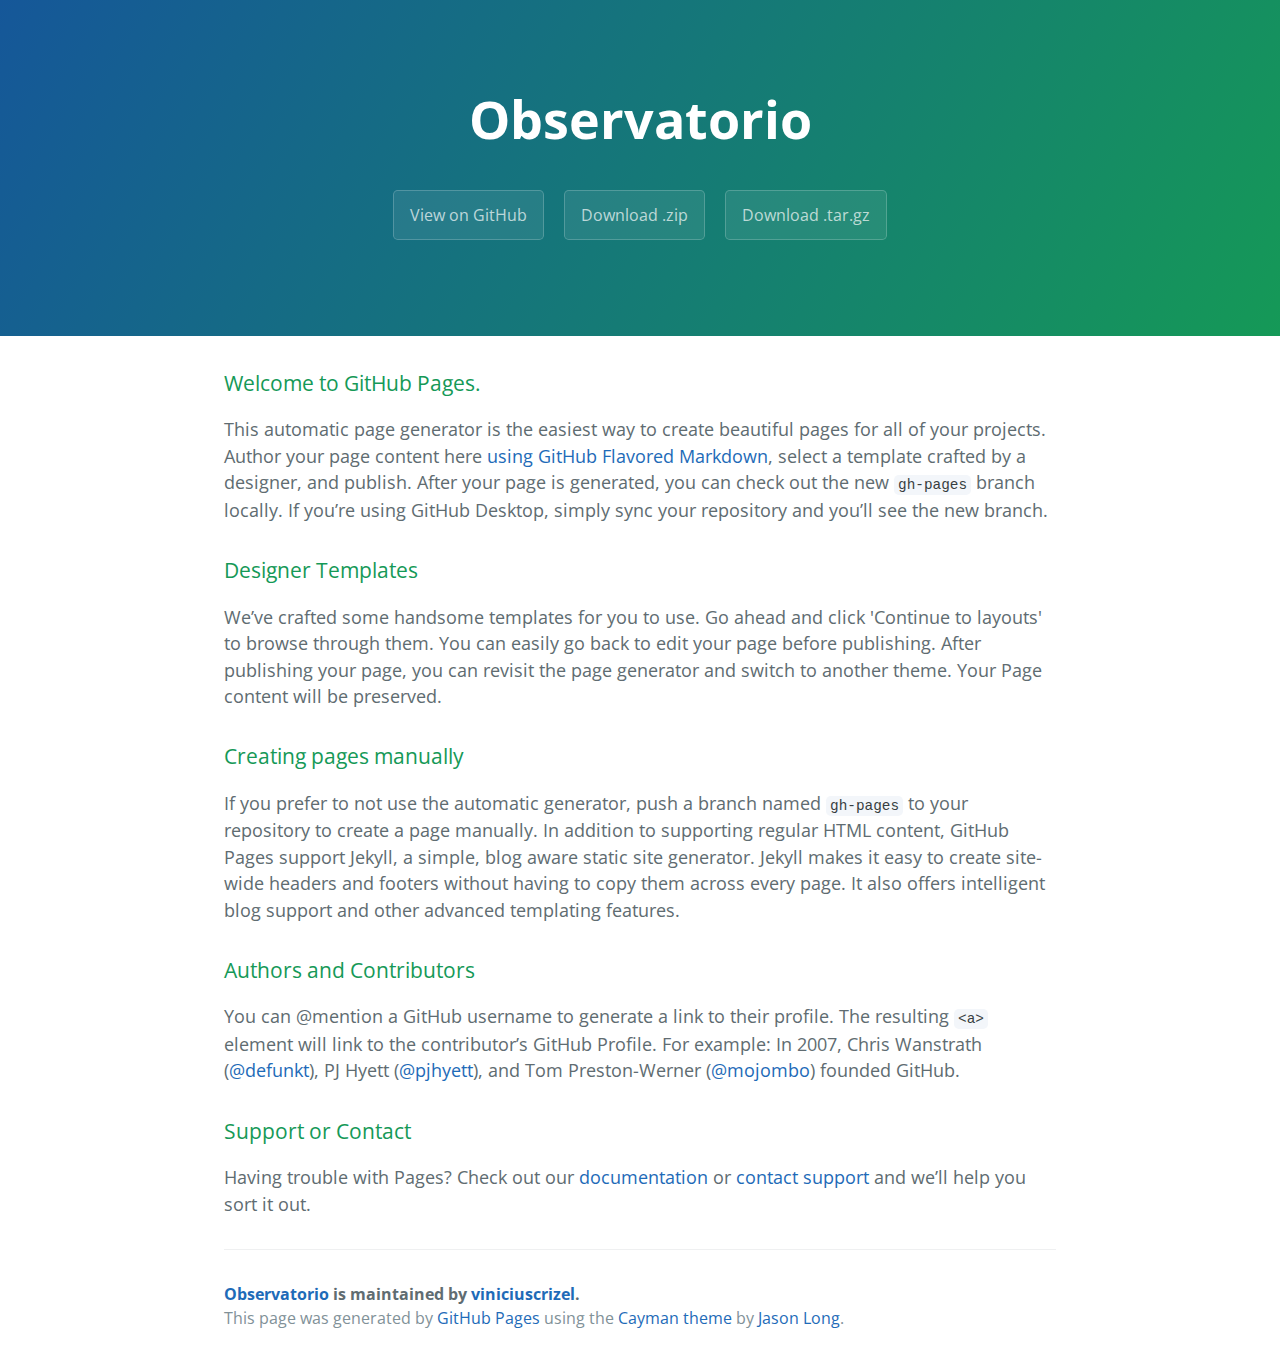
<file: index.html>
<!DOCTYPE html>
<html lang="en-us">
  <head>
    <meta charset="UTF-8">
    <title>Observatorio by viniciuscrizel</title>
    <meta name="viewport" content="width=device-width, initial-scale=1">
    <link rel="stylesheet" type="text/css" href="stylesheets/normalize.css" media="screen">
    <link href='https://fonts.googleapis.com/css?family=Open+Sans:400,700' rel='stylesheet' type='text/css'>
    <link rel="stylesheet" type="text/css" href="stylesheets/stylesheet.css" media="screen">
    <link rel="stylesheet" type="text/css" href="stylesheets/github-light.css" media="screen">
  </head>
  <body>
    <section class="page-header">
      <h1 class="project-name">Observatorio</h1>
      <h2 class="project-tagline"></h2>
      <a href="https://github.com/viniciuscrizel/observatorio" class="btn">View on GitHub</a>
      <a href="https://github.com/viniciuscrizel/observatorio/zipball/master" class="btn">Download .zip</a>
      <a href="https://github.com/viniciuscrizel/observatorio/tarball/master" class="btn">Download .tar.gz</a>
    </section>

    <section class="main-content">
      <h3>
<a id="welcome-to-github-pages" class="anchor" href="#welcome-to-github-pages" aria-hidden="true"><span aria-hidden="true" class="octicon octicon-link"></span></a>Welcome to GitHub Pages.</h3>

<p>This automatic page generator is the easiest way to create beautiful pages for all of your projects. Author your page content here <a href="https://guides.github.com/features/mastering-markdown/">using GitHub Flavored Markdown</a>, select a template crafted by a designer, and publish. After your page is generated, you can check out the new <code>gh-pages</code> branch locally. If you’re using GitHub Desktop, simply sync your repository and you’ll see the new branch.</p>

<h3>
<a id="designer-templates" class="anchor" href="#designer-templates" aria-hidden="true"><span aria-hidden="true" class="octicon octicon-link"></span></a>Designer Templates</h3>

<p>We’ve crafted some handsome templates for you to use. Go ahead and click 'Continue to layouts' to browse through them. You can easily go back to edit your page before publishing. After publishing your page, you can revisit the page generator and switch to another theme. Your Page content will be preserved.</p>

<h3>
<a id="creating-pages-manually" class="anchor" href="#creating-pages-manually" aria-hidden="true"><span aria-hidden="true" class="octicon octicon-link"></span></a>Creating pages manually</h3>

<p>If you prefer to not use the automatic generator, push a branch named <code>gh-pages</code> to your repository to create a page manually. In addition to supporting regular HTML content, GitHub Pages support Jekyll, a simple, blog aware static site generator. Jekyll makes it easy to create site-wide headers and footers without having to copy them across every page. It also offers intelligent blog support and other advanced templating features.</p>

<h3>
<a id="authors-and-contributors" class="anchor" href="#authors-and-contributors" aria-hidden="true"><span aria-hidden="true" class="octicon octicon-link"></span></a>Authors and Contributors</h3>

<p>You can @mention a GitHub username to generate a link to their profile. The resulting <code>&lt;a&gt;</code> element will link to the contributor’s GitHub Profile. For example: In 2007, Chris Wanstrath (<a href="https://github.com/defunkt" class="user-mention">@defunkt</a>), PJ Hyett (<a href="https://github.com/pjhyett" class="user-mention">@pjhyett</a>), and Tom Preston-Werner (<a href="https://github.com/mojombo" class="user-mention">@mojombo</a>) founded GitHub.</p>

<h3>
<a id="support-or-contact" class="anchor" href="#support-or-contact" aria-hidden="true"><span aria-hidden="true" class="octicon octicon-link"></span></a>Support or Contact</h3>

<p>Having trouble with Pages? Check out our <a href="https://help.github.com/pages">documentation</a> or <a href="https://github.com/contact">contact support</a> and we’ll help you sort it out.</p>

      <footer class="site-footer">
        <span class="site-footer-owner"><a href="https://github.com/viniciuscrizel/observatorio">Observatorio</a> is maintained by <a href="https://github.com/viniciuscrizel">viniciuscrizel</a>.</span>

        <span class="site-footer-credits">This page was generated by <a href="https://pages.github.com">GitHub Pages</a> using the <a href="https://github.com/jasonlong/cayman-theme">Cayman theme</a> by <a href="https://twitter.com/jasonlong">Jason Long</a>.</span>
      </footer>

    </section>

  
  </body>
</html>
</file>
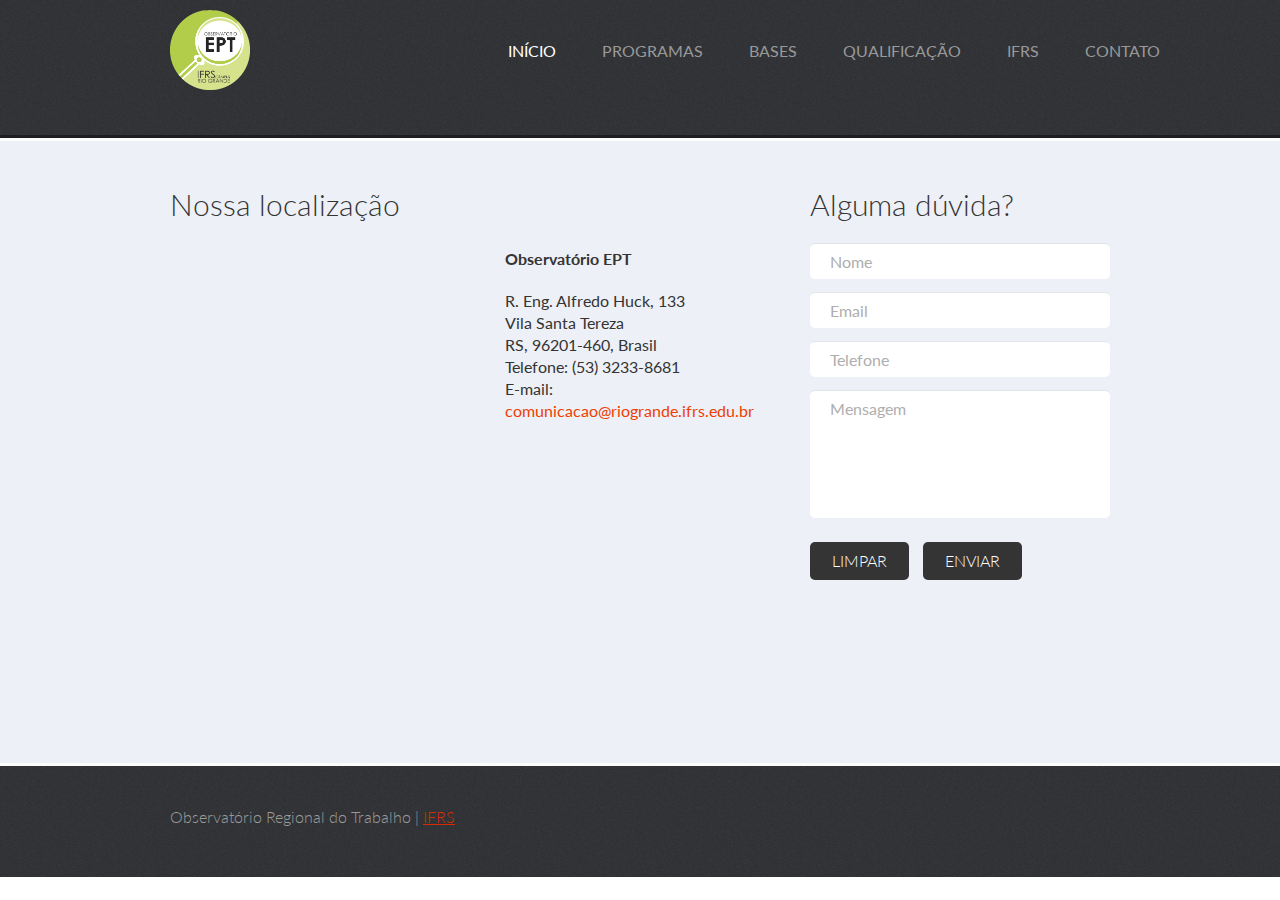
<file: contato.html>
<!DOCTYPE html>
<html lang="en">
<head>
<title>Contato</title>
<link rel="shortcut icon" href="images/favicon.ico">
<meta charset="utf-8">
<link href='http://fonts.googleapis.com/css?family=Lato:300,400,700,300italic' rel='stylesheet' type='text/css'>
<link rel="stylesheet" href="css/reset.css" type="text/css" media="screen">
<link rel="stylesheet" href="css/grid.css" type="text/css" media="screen">
<link rel="stylesheet" href="css/style.css" type="text/css" media="screen">
<script src="js/jquery.js"></script>
<script src="js/jquery-migrate-1.1.1.js"></script>
<!--[if lt IE 9]>
<script src="js/html5shiv.js"></script>
<link rel="stylesheet" href="css/ie.css" type="text/css" media="screen">
<link href='http://fonts.googleapis.com/css?family=Lato:300italic' rel='stylesheet' type='text/css'>
<link href='http://fonts.googleapis.com/css?family=Lato:300' rel='stylesheet' type='text/css'>
<link href='http://fonts.googleapis.com/css?family=Lato:400' rel='stylesheet' type='text/css'>
<link href='http://fonts.googleapis.com/css?family=Lato:700' rel='stylesheet' type='text/css'>
<![endif]-->
</head>
<body>
<header>
  <div class="container_12">
     <div class="grid_13">
        <div class="wrapper"> <a href="index.html" class="logo">teste</a>
          <nav>
            <ul class="menu">
              <li  class="active"><a href="index.html">Início</a></li>
              <li><a>Programas</a>
                <ul>
                  <li><a href="pesquisa.html">Pesquisa</a></li><br>
                  <li><a href="prominp.html">Prominp</a></li><br>
                  <li><a href="pronatec.html">Pronatec</a></li>
                </ul>
              </li>
              <li><a href="base.html">Bases</a></li>
              <li><a href="linha-pesquisa2.html">Qualificação</a></li>
              <li><a href="sobre-ifrs.html">ifrs</a></li>
              <li><a href="contato.html">Contato</a></li>
            </ul>
          </nav>
        </div>
  </div>
</header>
<div id="content">
  <div class="inner pad1">
    <div class="container_12">
      <div class="wrapper h-pad">
        <div class="grid_7">
          <h2>Nossa localização</h2>
            <div class="grid_4 alpha">
              <iframe id="mapa_localizacao" src="https://www.google.com/maps/embed?pb=!1m14!1m8!1m3!1d4782.9438192120315!2d-52.09057250671186!3d-32.040783658680496!3m2!1i1024!2i768!4f13.1!3m3!1m2!1s0x0%3A0xf6c490e2128f40d9!2sInstituto+Federal+de+Educa%C3%A7%C3%A3o+Ci%C3%AAncia+e+Tecnologia+do+Rio+Grande+do+Sul%2CCampus+Rio+Grande!5e0!3m2!1spt-BR!2sde!4v1461537674939" width="300px" height="340px" frameborder="0" style="border:0" allowfullscreen></iframe>
            </div>
            <div class="grid_3 omega">
              <div class="contacts"> <strong class="title">Observatório EPT</strong>
                R. Eng. Alfredo Huck, 133<br>
                Vila Santa Tereza<br>
                RS, 96201-460, Brasil<br>
                Telefone: (53) 3233-8681<br>
                E-mail: <a href="#" class="link">comunicacao@riogrande.ifrs.edu.br</a></div>
            </div>
        </div>
        <div class="grid_4 prefix_1">
          <h2>Alguma dúvida?</h2>
          <form id="contact-form" action="#">
            <fieldset>
              <label>
                <input type="text" value="Nome" onFocus="if(this.value=='Nome'){this.value=''}" onBlur="if(this.value==''){this.value='Nome'}">
              </label>
              <label>
                <input type="text" value="Email" onFocus="if(this.value=='Email'){this.value=''}" onBlur="if(this.value==''){this.value='Email'}">
              </label>
              <label>
                <input type="text" value="Telefone" onFocus="if(this.value=='Telefone'){this.value=''}" onBlur="if(this.value==''){this.value='Telefone'}">
              </label>
              <textarea onFocus="if(this.value=='Mensagem'){this.value=''}" onBlur="if(this.value==''){this.value='Mensagem'}">Mensagem</textarea>
              <a href="#" class="button1" onClick="document.getElementById('contact-form').reset()">Limpar</a> <a href="#" class="button1" onClick="document.getElementById('contact-form').submit()">Enviar</a>
            </fieldset>
          </form>
        </div>
      </div>
    </div>
  </div>
</div>
<footer>
  <div class="container_12">
    <div class="wrapper">
      <div class="grid_8"> Observatório Regional do Trabalho | <a href="http://www.ifrs.edu.br/"> IFRS </a></div>
      <!--<div class="grid_4">
        <div class="social"> My Social:<a href="#"><img src="images/facebook-icon.png" alt=""></a><a href="#"><img src="images/twitter-icon.png" alt=""></a> </div>
      </div>-->
    </div>
  </div>
</footer>
</body>
</html>
</file>
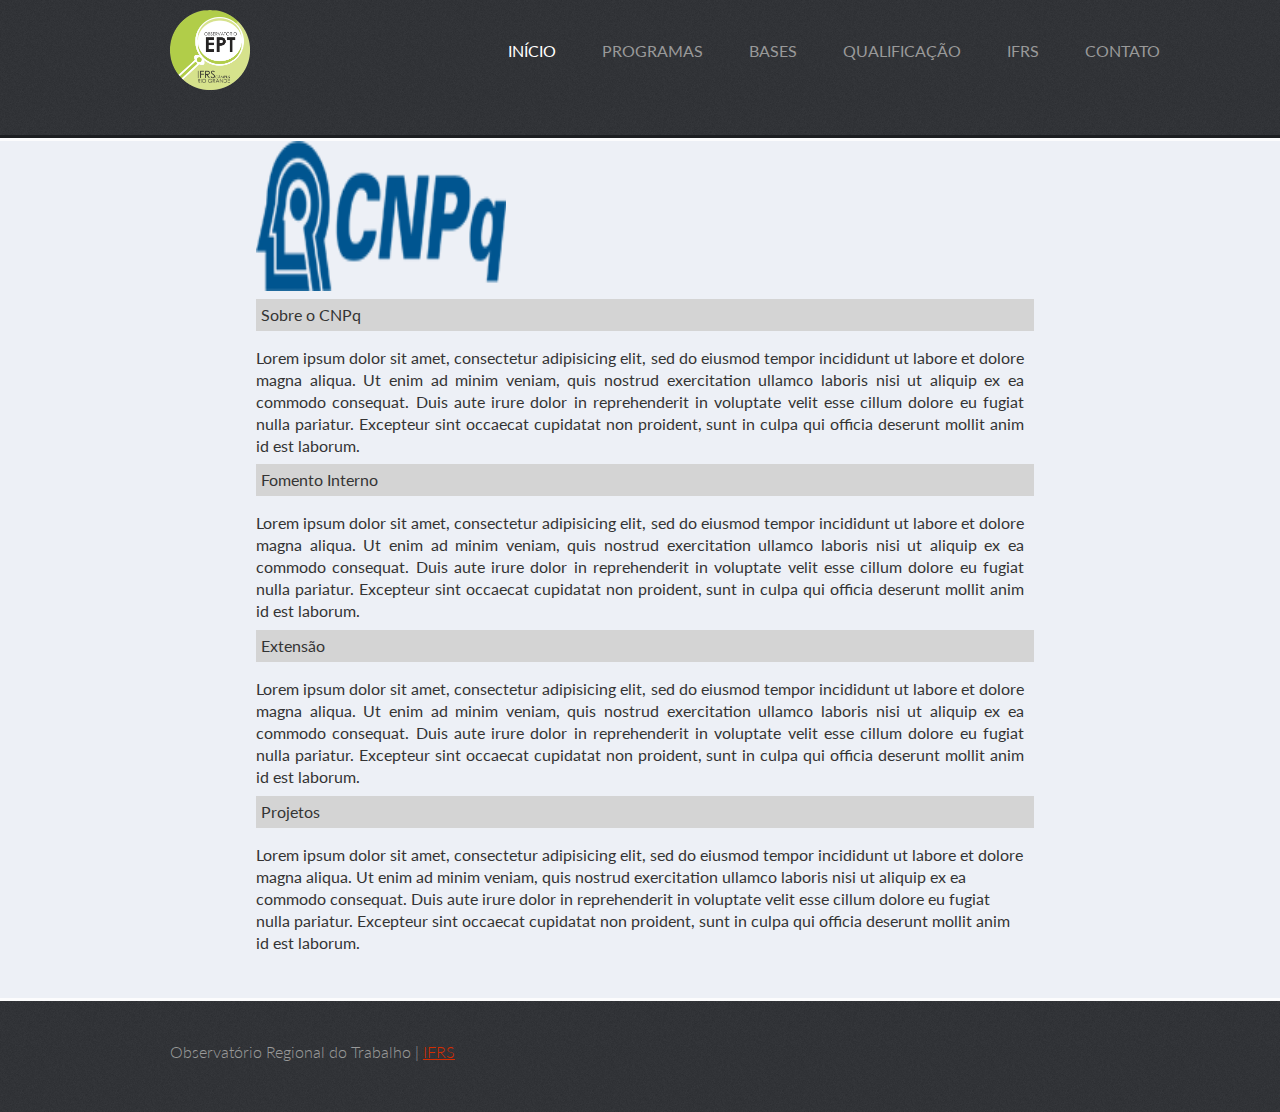
<file: pesquisa.html>
<!DOCTYPE html>
<html lang="en">
<head>
  <title>Linhas de pesquisa</title>
  <link rel="shortcut icon" href="images/favicon.ico">
  <meta charset="utf-8">
  <link href='http://fonts.googleapis.com/css?family=Lato:300,400,700,300italic' rel='stylesheet' type='text/css'>
  <link rel="stylesheet" href="css/reset.css" type="text/css" media="screen">
  <link rel="stylesheet" href="css/grid.css" type="text/css" media="screen">
  <link rel="stylesheet" href="css/style.css" type="text/css" media="screen">
  <script src="js/jquery.js"></script>
  <script src="js/jquery-migrate-1.1.1.js"></script>
<!--[if lt IE 9]>
<script src="js/html5shiv.js"></script>
<link rel="stylesheet" href="css/ie.css" type="text/css" media="screen">
<link href='http://fonts.googleapis.com/css?family=Lato:300italic' rel='stylesheet' type='text/css'>
<link href='http://fonts.googleapis.com/css?family=Lato:300' rel='stylesheet' type='text/css'>
<link href='http://fonts.googleapis.com/css?family=Lato:400' rel='stylesheet' type='text/css'>
<link href='http://fonts.googleapis.com/css?family=Lato:700' rel='stylesheet' type='text/css'>
<![endif]-->
</head>
<body>
  <header>
    <div class="container_12">
      <div class="grid_13">
        <div class="wrapper"> <a href="index.html" class="logo">teste</a>
          <nav>
            <ul class="menu">
              <li  class="active"><a href="index.html">Início</a></li>
              <li><a>Programas</a>
                <ul>
                  <li><a href="pesquisa.html">Pesquisa</a></li><br>
                  <li><a href="prominp.html">Prominp</a></li><br>
                  <li><a href="pronatec.html">Pronatec</a></li>
                </ul>
              </li>
              <li><a href="base.html">Bases</a></li>
              <li><a href="linha-pesquisa2.html">Qualificação</a></li>
              <li><a href="sobre-ifrs.html">ifrs</a></li>
              <li><a href="contato.html">Contato</a></li>
            </ul>
          </nav>
        </div>
    </div>
  </header>
  <div id="content">
    <div class="inner">
      <div class="container_12">
        <div class="wrapper">
          <div style="width: 80%; left: 10%; position: relative; ">
          <img src="images/logo_cnpq.png" height="150" width="250">  
            <div class="pesquisa-title">Sobre o CNPq</div>
            <p class="pesquisa-text">
              Lorem ipsum dolor sit amet, consectetur adipisicing elit, sed do eiusmod
              tempor incididunt ut labore et dolore magna aliqua. Ut enim ad minim veniam,
              quis nostrud exercitation ullamco laboris nisi ut aliquip ex ea commodo
              consequat. Duis aute irure dolor in reprehenderit in voluptate velit esse
              cillum dolore eu fugiat nulla pariatur. Excepteur sint occaecat cupidatat non
              proident, sunt in culpa qui officia deserunt mollit anim id est laborum.
            </p>
            <div class="pesquisa-title">Fomento Interno</div>
            <p class="pesquisa-text">
              Lorem ipsum dolor sit amet, consectetur adipisicing elit, sed do eiusmod
              tempor incididunt ut labore et dolore magna aliqua. Ut enim ad minim veniam,
              quis nostrud exercitation ullamco laboris nisi ut aliquip ex ea commodo
              consequat. Duis aute irure dolor in reprehenderit in voluptate velit esse
              cillum dolore eu fugiat nulla pariatur. Excepteur sint occaecat cupidatat non
              proident, sunt in culpa qui officia deserunt mollit anim id est laborum.
            </p>
            <div class="pesquisa-title">Extensão</div>
            <p class="pesquisa-text">
              Lorem ipsum dolor sit amet, consectetur adipisicing elit, sed do eiusmod
              tempor incididunt ut labore et dolore magna aliqua. Ut enim ad minim veniam,
              quis nostrud exercitation ullamco laboris nisi ut aliquip ex ea commodo
              consequat. Duis aute irure dolor in reprehenderit in voluptate velit esse
              cillum dolore eu fugiat nulla pariatur. Excepteur sint occaecat cupidatat non
              proident, sunt in culpa qui officia deserunt mollit anim id est laborum.
            </p>
            <div class="pesquisa-title">Projetos</div>
            <p>
              Lorem ipsum dolor sit amet, consectetur adipisicing elit, sed do eiusmod
              tempor incididunt ut labore et dolore magna aliqua. Ut enim ad minim veniam,
              quis nostrud exercitation ullamco laboris nisi ut aliquip ex ea commodo
              consequat. Duis aute irure dolor in reprehenderit in voluptate velit esse
              cillum dolore eu fugiat nulla pariatur. Excepteur sint occaecat cupidatat non
              proident, sunt in culpa qui officia deserunt mollit anim id est laborum.
            </p>
          </div>
        </div>
      </div>
    </div>
  </div>
 <footer>
  <div class="container_12">
    <div class="wrapper">
      <div class="grid_8"> Observatório Regional do Trabalho | <a href="http://www.ifrs.edu.br/"> IFRS </a></div>
      <!--<div class="grid_4">
        <div class="social"> My Social:<a href="#"><img src="images/facebook-icon.png" alt=""></a><a href="#"><img src="images/twitter-icon.png" alt=""></a> </div>
      </div>-->
    </div>
  </div>
</footer>
</body>
</html>
</file>
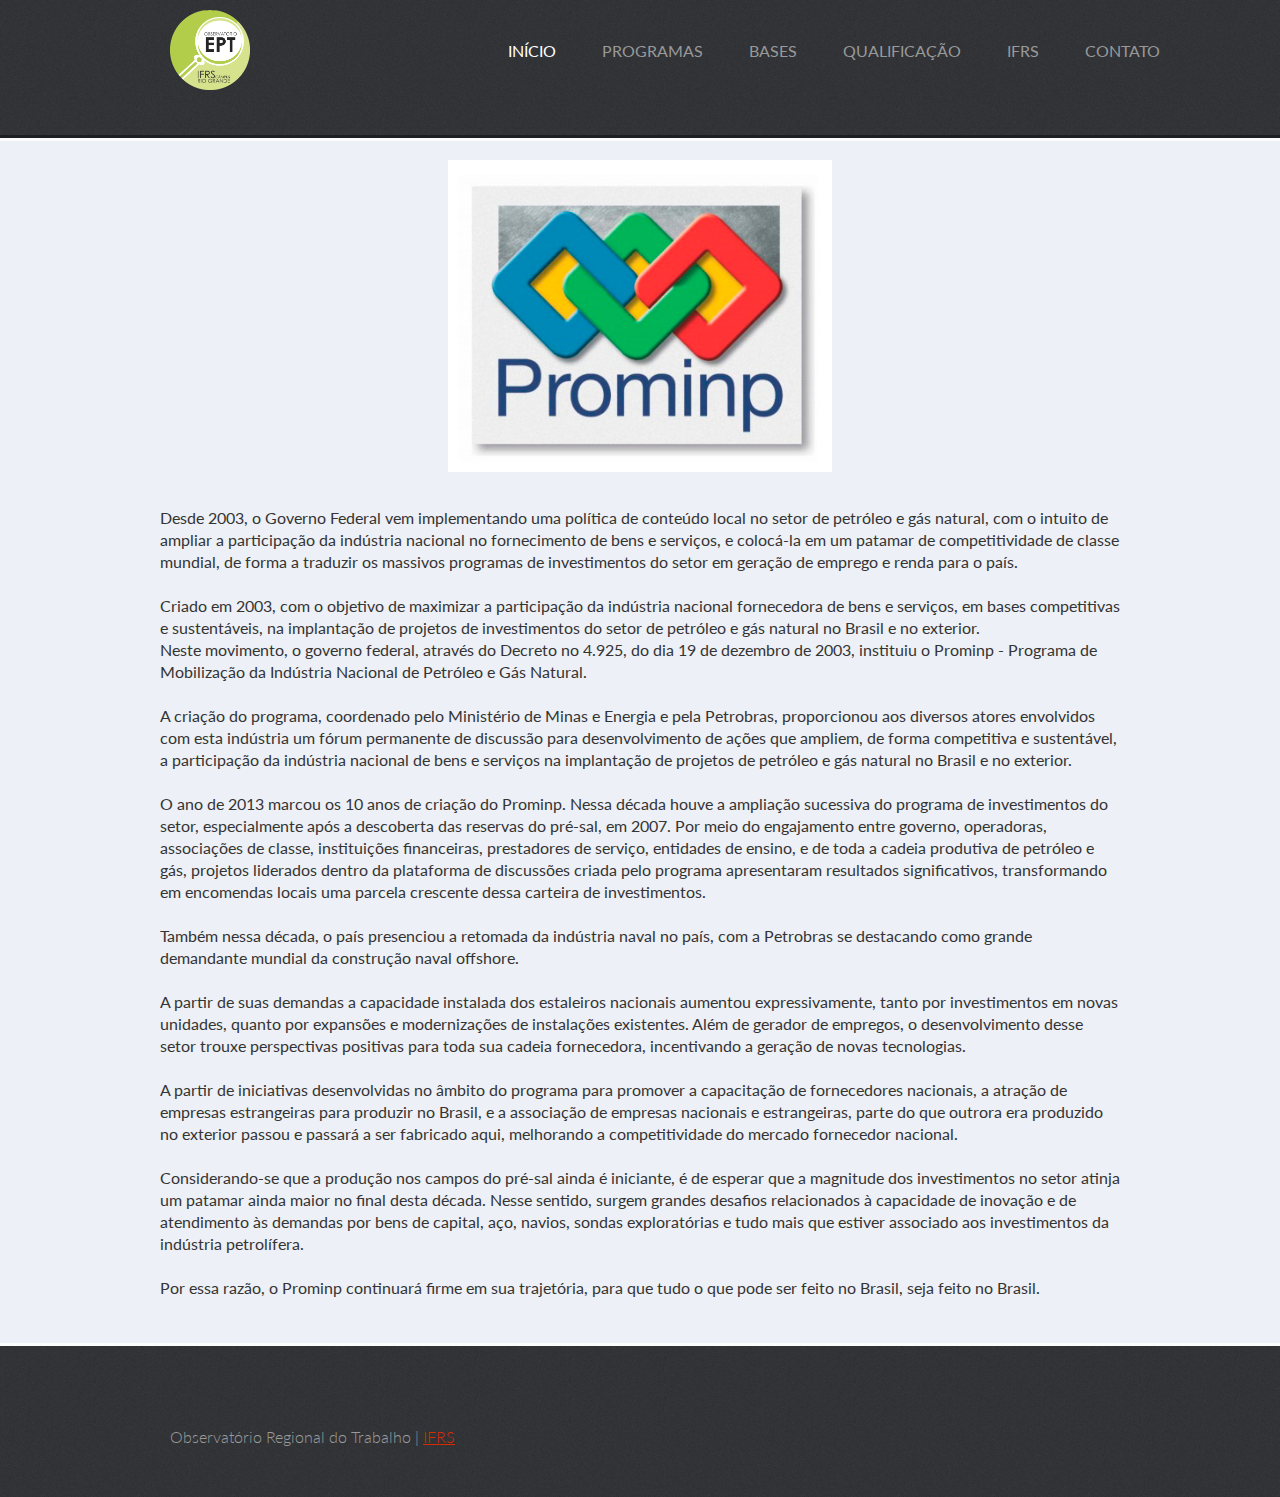
<file: prominp.html>
<!DOCTYPE html>
<html lang="en">
<head>
  <title>Linhas de pesquisa</title>
  <link rel="shortcut icon" href="images/favicon.ico">
  <meta charset="utf-8">
  <link href='http://fonts.googleapis.com/css?family=Lato:300,400,700,300italic' rel='stylesheet' type='text/css'>
  <link rel="stylesheet" href="css/reset.css" type="text/css" media="screen">
  <link rel="stylesheet" href="css/grid.css" type="text/css" media="screen">
  <link rel="stylesheet" href="css/style.css" type="text/css" media="screen">
  <script src="js/jquery.js"></script>
  <script src="js/jquery-migrate-1.1.1.js"></script>
<!--[if lt IE 9]>
<script src="js/html5shiv.js"></script>
<link rel="stylesheet" href="css/ie.css" type="text/css" media="screen">
<link href='http://fonts.googleapis.com/css?family=Lato:300italic' rel='stylesheet' type='text/css'>
<link href='http://fonts.googleapis.com/css?family=Lato:300' rel='stylesheet' type='text/css'>
<link href='http://fonts.googleapis.com/css?family=Lato:400' rel='stylesheet' type='text/css'>
<link href='http://fonts.googleapis.com/css?family=Lato:700' rel='stylesheet' type='text/css'>
<![endif]-->
</head>
<body>
 <header>
    <div class="container_12">
       <div class="grid_13">
        <div class="wrapper"> <a href="index.html" class="logo">teste</a>
          <nav>
            <ul class="menu">
              <li  class="active"><a href="index.html">Início</a></li>
              <li><a>Programas</a>
                <ul>
                  <li><a href="pesquisa.html">Pesquisa</a></li><br>
                  <li><a href="prominp.html">Prominp</a></li><br>
                  <li><a href="pronatec.html">Pronatec</a></li>
                </ul>
              </li>
              <li><a href="base.html">Bases</a></li>
              <li><a href="linha-pesquisa2.html">Qualificação</a></li>
              <li><a href="sobre-ifrs.html">ifrs</a></li>
              <li><a href="contato.html">Contato</a></li>
            </ul>
          </nav>
        </div>
    </div>
  </header>
  <div id="content">
    <div class="inner">
      <div class="container_12">
        <div class="wrapper">
        <img src="images/logo-prominp2.jpg" class="about-img">
          <p>
            Desde 2003, o Governo Federal vem implementando uma política de conteúdo local no setor de petróleo e gás natural, com o intuito de ampliar a participação da indústria nacional no fornecimento de bens e serviços, e colocá-la em um patamar de competitividade de classe mundial, de forma a traduzir os massivos programas de investimentos do setor em geração de emprego e renda para o país.<br>

            <br>Criado em 2003, com o objetivo de maximizar a participação da indústria nacional fornecedora de bens e serviços, em bases competitivas e sustentáveis, na implantação de projetos de investimentos do setor de petróleo e gás natural no Brasil e no exterior.<br>
            Neste movimento, o governo federal, através do Decreto no 4.925, do dia 19 de dezembro de 2003, instituiu o Prominp - Programa de Mobilização da Indústria Nacional de Petróleo e Gás Natural.<br>

            <br>A criação do programa, coordenado pelo Ministério de Minas e Energia e pela Petrobras, proporcionou aos diversos atores envolvidos com esta indústria um fórum permanente de discussão para desenvolvimento de ações que ampliem, de forma competitiva e sustentável, a participação da indústria nacional de bens e serviços na implantação de projetos de petróleo e gás natural no Brasil e no exterior.<br>

            <br>O ano de 2013 marcou os 10 anos de criação do Prominp. Nessa década houve a ampliação sucessiva do programa de investimentos do setor, especialmente após a descoberta das reservas do pré-sal, em 2007. Por meio do engajamento entre governo, operadoras, associações de classe, instituições financeiras, prestadores de serviço, entidades de ensino, e de toda a cadeia produtiva de petróleo e gás, projetos liderados dentro da plataforma de discussões criada pelo programa apresentaram resultados significativos, transformando em encomendas locais uma parcela crescente dessa carteira de investimentos. <br>

            <br>Também nessa década, o país presenciou a retomada da indústria naval no país, com a Petrobras se destacando como grande demandante mundial da construção naval offshore.<br>

            <br>A partir de suas demandas a capacidade instalada dos estaleiros nacionais aumentou expressivamente, tanto por investimentos em novas unidades, quanto por expansões e modernizações de instalações existentes. Além de gerador de empregos, o desenvolvimento desse setor trouxe perspectivas positivas para toda sua cadeia fornecedora, incentivando a geração de novas tecnologias.<br>

            <br>A partir de iniciativas desenvolvidas no âmbito do programa para promover a capacitação de fornecedores nacionais, a atração de empresas estrangeiras para produzir no Brasil, e a associação de empresas nacionais e estrangeiras, parte do que outrora era produzido no exterior passou e passará a ser fabricado aqui, melhorando a competitividade do mercado fornecedor nacional.<br>

            <br>Considerando-se que a produção nos campos do pré-sal ainda é iniciante, é de esperar que a magnitude dos investimentos no setor atinja um patamar ainda maior no final desta década. Nesse sentido, surgem grandes desafios relacionados à capacidade de inovação e de atendimento às demandas por bens de capital, aço, navios, sondas exploratórias e tudo mais que estiver associado aos investimentos da indústria petrolífera.<br>

            <br>Por essa razão, o Prominp continuará firme em sua trajetória, para que tudo o que pode ser feito no Brasil, seja feito no Brasil.<br>
          </p>
        </div>
      </div>
    </div>
  </div>
  <footer>
  <footer>
  <div class="container_12">
    <div class="wrapper">
      <div class="grid_8"> Observatório Regional do Trabalho | <a href="http://www.ifrs.edu.br/"> IFRS </a></div>
      <!--<div class="grid_4">
        <div class="social"> My Social:<a href="#"><img src="images/facebook-icon.png" alt=""></a><a href="#"><img src="images/twitter-icon.png" alt=""></a> </div>
      </div>-->
    </div>
  </div>
</footer>
</body>
</html>
</file>
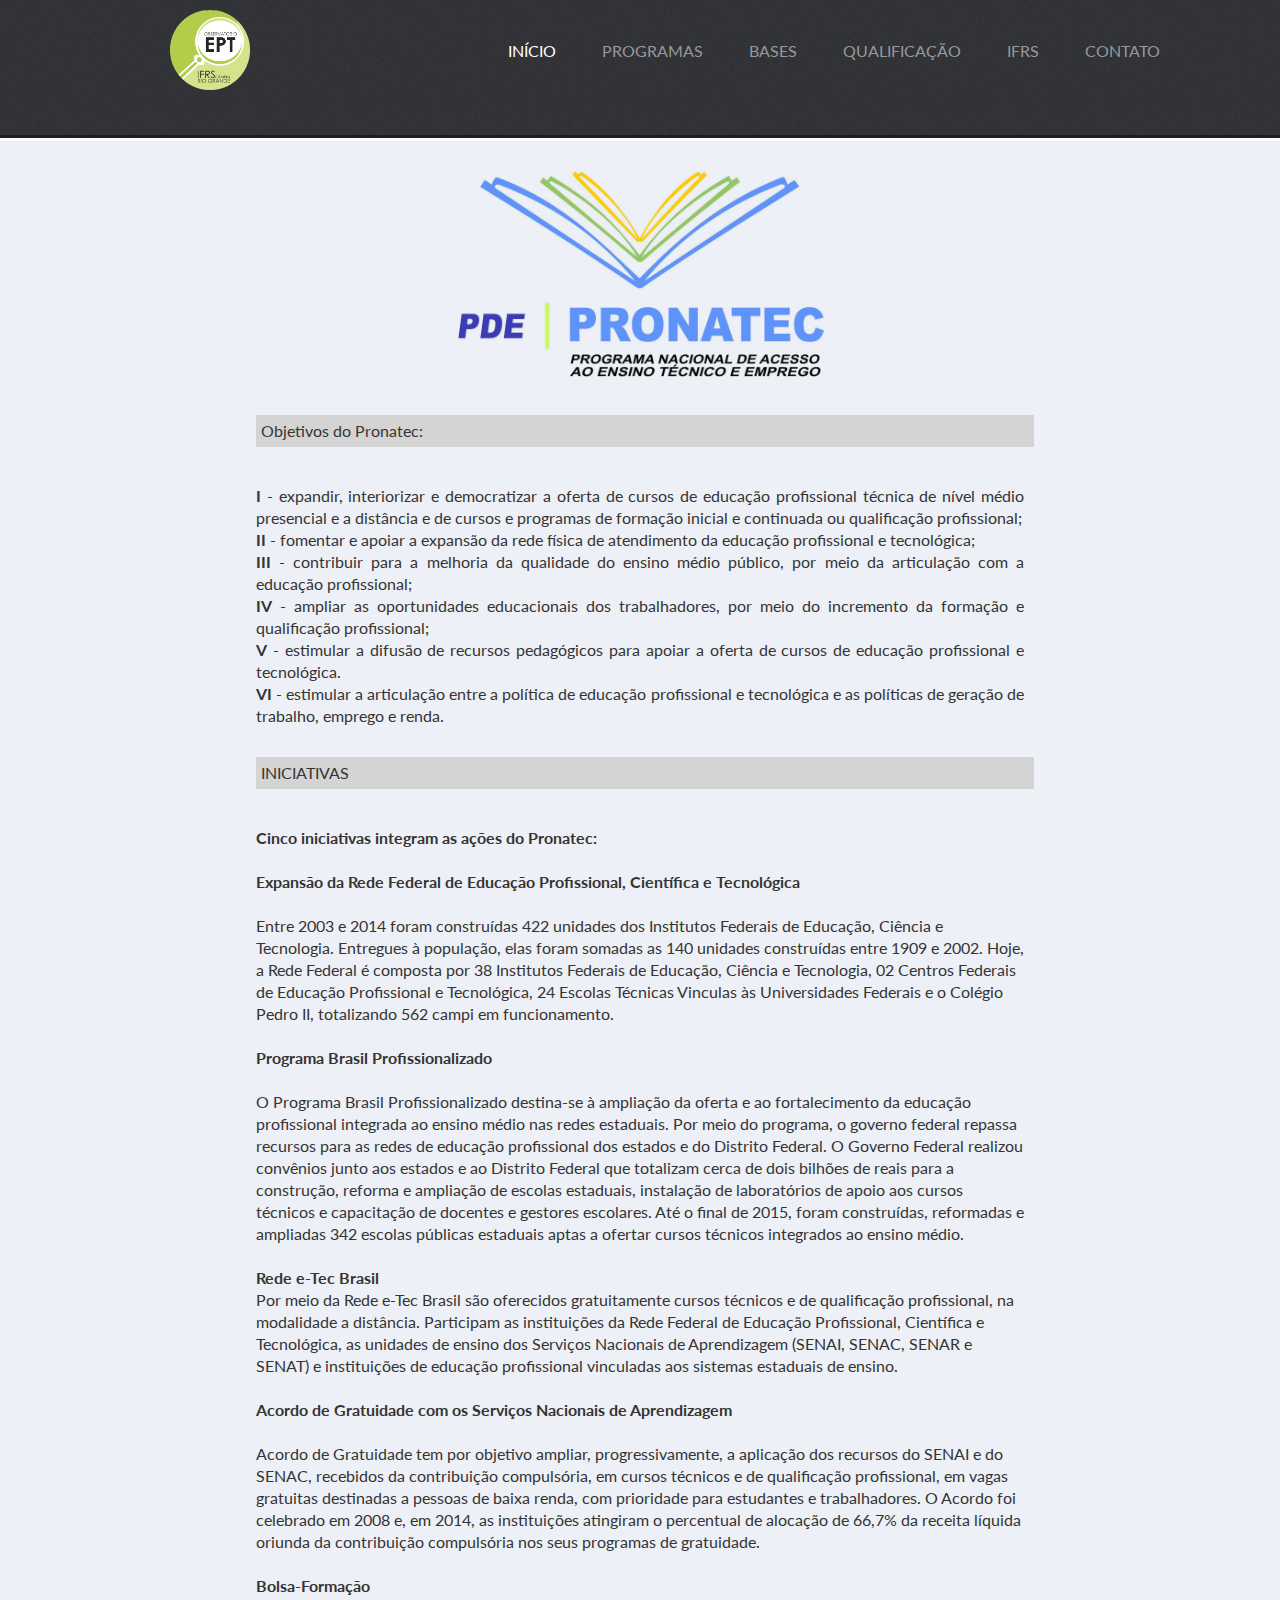
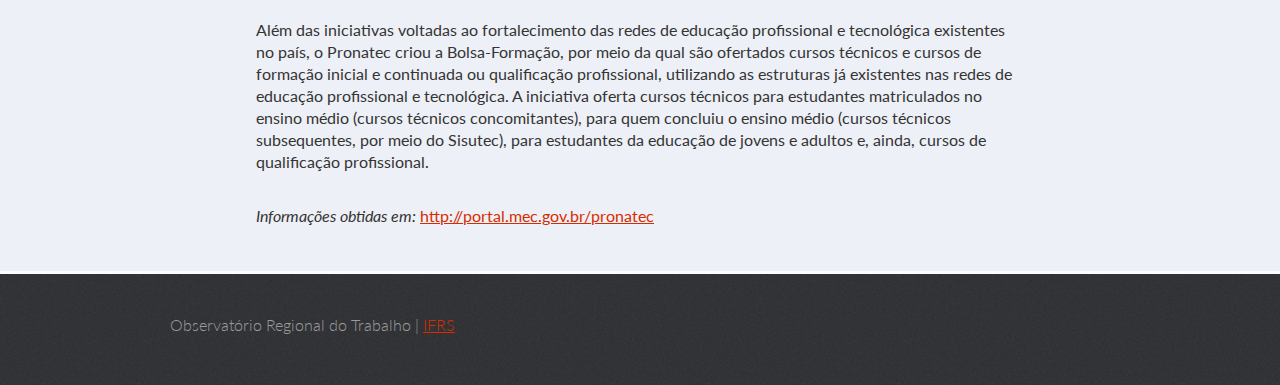
<file: pronatec.html>
<!DOCTYPE html>
<html lang="en">
<head>
  <title>Linhas de pesquisa</title>
  <link rel="shortcut icon" href="images/favicon.ico">
  <meta charset="utf-8">
  <link href='http://fonts.googleapis.com/css?family=Lato:300,400,700,300italic' rel='stylesheet' type='text/css'>
  <link rel="stylesheet" href="css/reset.css" type="text/css" media="screen">
  <link rel="stylesheet" href="css/grid.css" type="text/css" media="screen">
  <link rel="stylesheet" href="css/style.css" type="text/css" media="screen">
  <script src="js/jquery.js"></script>
  <script src="js/jquery-migrate-1.1.1.js"></script>
<!--[if lt IE 9]>
<script src="js/html5shiv.js"></script>
<link rel="stylesheet" href="css/ie.css" type="text/css" media="screen">
<link href='http://fonts.googleapis.com/css?family=Lato:300italic' rel='stylesheet' type='text/css'>
<link href='http://fonts.googleapis.com/css?family=Lato:300' rel='stylesheet' type='text/css'>
<link href='http://fonts.googleapis.com/css?family=Lato:400' rel='stylesheet' type='text/css'>
<link href='http://fonts.googleapis.com/css?family=Lato:700' rel='stylesheet' type='text/css'>
<![endif]-->
</head>
<body>
  <header>
    <div class="container_12">
     <div class="grid_13">
      <div class="wrapper"> <a href="index.html" class="logo">teste</a>
        <nav>
          <ul class="menu">
            <li  class="active"><a href="index.html">Início</a></li>
            <li><a>Programas</a>
              <ul>
                <li><a href="pesquisa.html">Pesquisa</a></li><br>
                <li><a href="prominp.html">Prominp</a></li><br>
                <li><a href="pronatec.html">Pronatec</a></li>
              </ul>
            </li>
            <li><a href="base.html">Bases</a></li>
            <li><a href="linha-pesquisa2.html">Qualificação</a></li>
            <li><a href="sobre-ifrs.html">ifrs</a></li>
            <li><a href="contato.html">Contato</a></li>
          </ul>
        </nav>
      </div>
    </div>
  </header>
  <div id="content">
    <div class="inner">
      <div class="container_12">
        <div class="wrapper">
          <img src="images/logo_pronatec.png" class="about-img">
          <div style="width: 80%; left: 10%; position: relative;">

            <div class="pesquisa-title">Objetivos do Pronatec:</div>
            <p class="pesquisa-text">
              <br><strong>I</strong> - expandir, interiorizar e democratizar a oferta de cursos de educação profissional técnica de nível médio presencial e a distância e de cursos e programas de formação inicial e continuada ou qualificação profissional; 
              <br> <strong>II</strong> - fomentar e apoiar a expansão da rede física de atendimento da educação profissional e tecnológica; 
              <br> <strong>III</strong> - contribuir para a melhoria da qualidade do ensino médio público, por meio da articulação com a educação profissional; 
              <br><strong>IV</strong> - ampliar as oportunidades educacionais dos trabalhadores, por meio do incremento da formação e qualificação profissional; 
              <br><strong>V</strong> - estimular a difusão de recursos pedagógicos para apoiar a oferta de cursos de educação profissional e tecnológica. 
              <br><strong>VI</strong> - estimular a articulação entre a política de educação profissional e tecnológica e as políticas de geração de trabalho, emprego e renda.<br>
            </p>
            <br>
            <div class="pesquisa-title">INICIATIVAS</div>
            <p>
              <br><strong>Cinco iniciativas integram as ações do Pronatec:</strong><br>

              <br><strong>Expansão da Rede Federal de Educação Profissional, Científica e Tecnológica</strong><br>

              <br>Entre 2003 e 2014 foram construídas 422 unidades dos Institutos Federais de Educação, Ciência e Tecnologia. Entregues à população, elas foram somadas as 140 unidades construídas entre 1909 e 2002. Hoje, a Rede Federal é composta por 38 Institutos Federais de Educação, Ciência e Tecnologia, 02 Centros Federais de Educação Profissional e Tecnológica, 24 Escolas Técnicas Vinculas às Universidades Federais e o Colégio Pedro II, totalizando 562 campi em funcionamento.<br>
              <br>
              <strong>Programa Brasil Profissionalizado</strong>
              <br>
              <br>O Programa Brasil Profissionalizado destina-se à ampliação da oferta e ao fortalecimento da educação profissional integrada ao ensino médio nas redes estaduais. Por meio do programa, o governo federal repassa recursos para as redes de educação profissional dos estados e do Distrito Federal. O Governo Federal realizou convênios junto aos estados e ao Distrito Federal que totalizam cerca de dois bilhões de reais para a construção, reforma e ampliação de escolas estaduais, instalação de laboratórios de apoio aos cursos técnicos e capacitação de docentes e gestores escolares. Até o final de 2015, foram construídas, reformadas e ampliadas 342 escolas públicas estaduais aptas a ofertar cursos técnicos integrados ao ensino médio.<br>
              <br>
              <strong>Rede e-Tec Brasil</strong><br>

              <Bbr>Por meio da Rede e-Tec Brasil são oferecidos gratuitamente cursos técnicos e de qualificação profissional, na modalidade a distância. Participam as instituições da Rede Federal de Educação Profissional, Científica e Tecnológica, as unidades de ensino dos Serviços Nacionais de Aprendizagem (SENAI, SENAC, SENAR e SENAT) e instituições de educação profissional vinculadas aos sistemas estaduais de ensino.<br>

                <br><strong>Acordo de Gratuidade com os Serviços Nacionais de Aprendizagem</strong><br>

                <br>Acordo de Gratuidade tem por objetivo ampliar, progressivamente, a aplicação dos recursos do SENAI e do SENAC, recebidos da contribuição compulsória, em cursos técnicos e de qualificação profissional, em vagas gratuitas destinadas a pessoas de baixa renda, com prioridade para estudantes e trabalhadores. O Acordo foi celebrado em 2008 e, em 2014, as instituições atingiram o percentual de alocação de 66,7% da receita líquida oriunda da contribuição compulsória nos seus programas de gratuidade.<br>

                <br><strong>Bolsa-Formação</strong><br>

                <br>Além das iniciativas voltadas ao fortalecimento das redes de educação profissional e tecnológica existentes no país, o Pronatec criou a Bolsa-Formação, por meio da qual são ofertados cursos técnicos e cursos de formação inicial e continuada ou qualificação profissional, utilizando as estruturas já existentes nas redes de educação profissional e tecnológica. A iniciativa oferta cursos técnicos para estudantes matriculados no ensino médio (cursos técnicos concomitantes), para quem concluiu o ensino médio (cursos técnicos subsequentes, por meio do Sisutec), para estudantes da educação de jovens e adultos e, ainda, cursos de qualificação profissional.
                </p>
            </p>
            <p><i>Informações obtidas em: </i><a href="http://portal.mec.gov.br/pronatec">http://portal.mec.gov.br/pronatec</a></p>
          </div>

        </div>

      </div>
    </div>
  </div>
  <footer>
    <div class="container_12">
      <div class="wrapper">
        <div class="grid_8"> Observatório Regional do Trabalho | <a href="http://www.ifrs.edu.br/"> IFRS </a></div>
      <!--<div class="grid_4">
        <div class="social"> My Social:<a href="#"><img src="images/facebook-icon.png" alt=""></a><a href="#"><img src="images/twitter-icon.png" alt=""></a> </div>
      </div>-->
    </div>
  </div>
</footer>
</body>
</html>
</file>
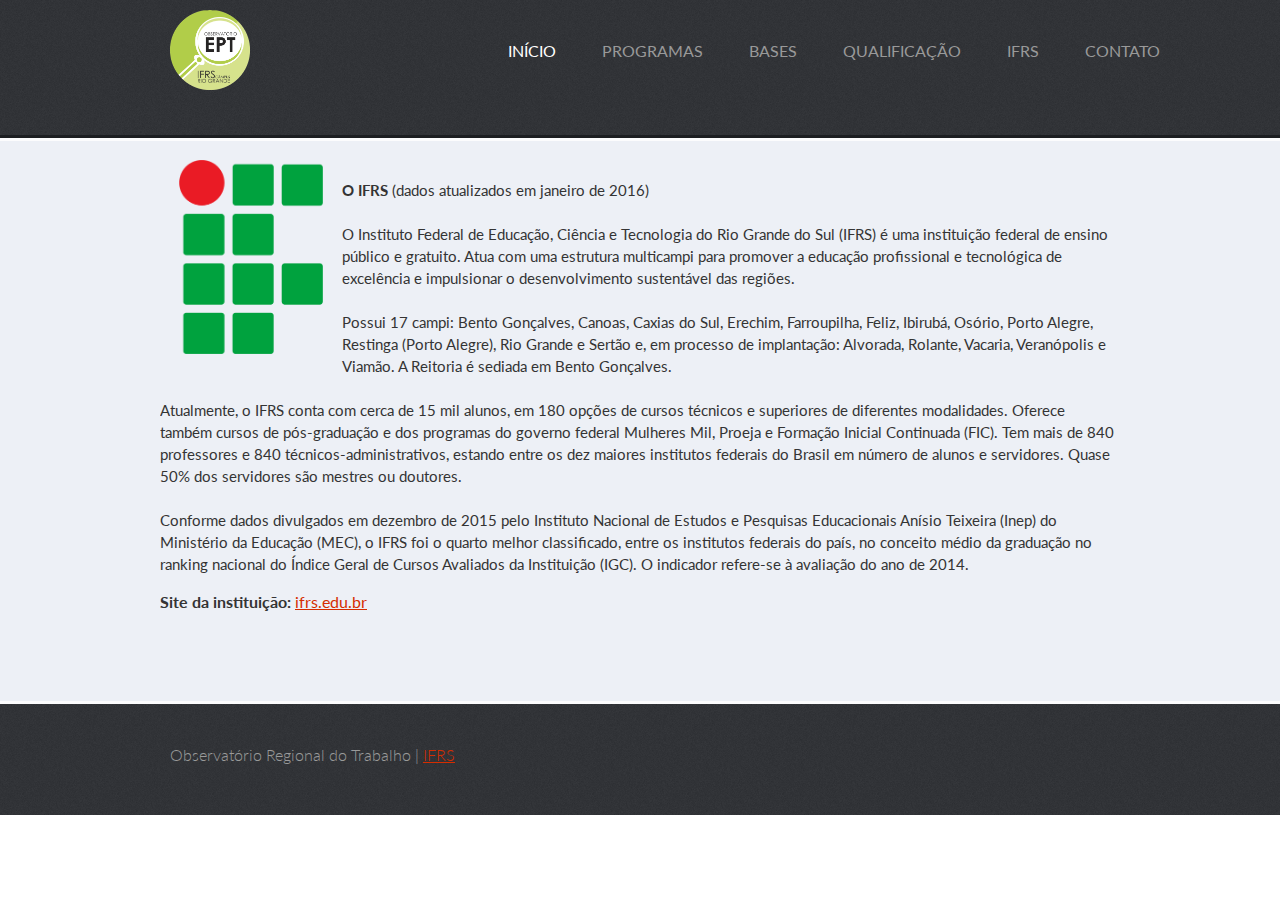
<file: sobre-ifrs.html>
<!DOCTYPE html>
<html lang="en">
<head>
  <title>Linhas de pesquisa</title>
  <link rel="shortcut icon" href="images/favicon.ico">
  <meta charset="utf-8">
  <link href='http://fonts.googleapis.com/css?family=Lato:300,400,700,300italic' rel='stylesheet' type='text/css'>
  <link rel="stylesheet" href="css/reset.css" type="text/css" media="screen">
  <link rel="stylesheet" href="css/grid.css" type="text/css" media="screen">
  <link rel="stylesheet" href="css/style.css" type="text/css" media="screen">
  <script src="js/jquery.js"></script>
  <script src="js/jquery-migrate-1.1.1.js"></script>
<!--[if lt IE 9]>
<script src="js/html5shiv.js"></script>
<link rel="stylesheet" href="css/ie.css" type="text/css" media="screen">
<link href='http://fonts.googleapis.com/css?family=Lato:300italic' rel='stylesheet' type='text/css'>
<link href='http://fonts.googleapis.com/css?family=Lato:300' rel='stylesheet' type='text/css'>
<link href='http://fonts.googleapis.com/css?family=Lato:400' rel='stylesheet' type='text/css'>
<link href='http://fonts.googleapis.com/css?family=Lato:700' rel='stylesheet' type='text/css'>
<![endif]-->
</head>
<body>
  <header>
    <div class="container_12">
      <div class="grid_13">
        <div class="wrapper"> <a href="index.html" class="logo">teste</a>
          <nav>
            <ul class="menu">
              <li  class="active"><a href="index.html">Início</a></li>
              <li><a>Programas</a>
                <ul>
                  <li><a href="pesquisa.html">Pesquisa</a></li><br>
                  <li><a href="prominp.html">Prominp</a></li><br>
                  <li><a href="pronatec.html">Pronatec</a></li>
                </ul>
              </li>
              <li><a href="base.html">Bases</a></li>
              <li><a href="linha-pesquisa2.html">Qualificação</a></li>
              <li><a href="sobre-ifrs.html">ifrs</a></li>
              <li><a href="contato.html">Contato</a></li>
            </ul>
          </nav>
        </div>
      </div>
    </div>
  </header>
  <div id="content">
    <div class="inner">
      <div class="container_12">
        <div class="wrapper">
          <img src="images/logo_if.png" style="width: 15%; margin: 2% 2%;float: left;">
          <p style="font-size: 15px">
            <br>
            
            <strong>O IFRS </strong>(dados atualizados em janeiro de 2016)<br>

            <br>O Instituto Federal de Educação, Ciência e Tecnologia do Rio Grande do Sul (IFRS) é uma instituição federal de ensino público e gratuito. Atua com uma estrutura multicampi para promover a educação profissional e tecnológica de excelência e impulsionar o desenvolvimento sustentável das regiões.<br>

            <br>Possui 17 campi: Bento Gonçalves, Canoas, Caxias do Sul, Erechim, Farroupilha, Feliz, Ibirubá, Osório, Porto Alegre, Restinga (Porto Alegre), Rio Grande e Sertão e, em processo de implantação: Alvorada, Rolante, Vacaria, Veranópolis e Viamão. A Reitoria é sediada em Bento Gonçalves.<br>

            <br>Atualmente, o IFRS conta com cerca de 15 mil alunos, em 180 opções de cursos técnicos e superiores de diferentes modalidades. Oferece também cursos de pós-graduação e dos programas do governo federal Mulheres Mil, Proeja e Formação Inicial Continuada (FIC). Tem mais de 840 professores e 840 técnicos-administrativos, estando entre os dez maiores institutos federais do Brasil em número de alunos e servidores. Quase 50% dos servidores são mestres ou doutores.<br>

            <br>Conforme dados divulgados em dezembro de 2015 pelo Instituto Nacional de Estudos e Pesquisas Educacionais Anísio Teixeira (Inep) do Ministério da Educação (MEC), o IFRS foi o quarto melhor classificado, entre os institutos federais do país, no conceito médio da graduação no ranking nacional do Índice Geral de Cursos Avaliados da Instituição (IGC). O indicador refere-se à avaliação do ano de 2014.<br>
          </p>
          <p><strong>Site da instituição: </strong><a href="http://www.ifrs.edu.br">ifrs.edu.br</a></p><br><br>
        </div>
      </div>
    </div>
  </div>
 <footer>
  <div class="container_12">
    <div class="wrapper">
      <div class="grid_8"> Observatório Regional do Trabalho | <a href="http://www.ifrs.edu.br/"> IFRS </a></div>
      <!--<div class="grid_4">
        <div class="social"> My Social:<a href="#"><img src="images/facebook-icon.png" alt=""></a><a href="#"><img src="images/twitter-icon.png" alt=""></a> </div>
      </div>-->
    </div>
  </div>
</footer>
</body>
</html>
</file>
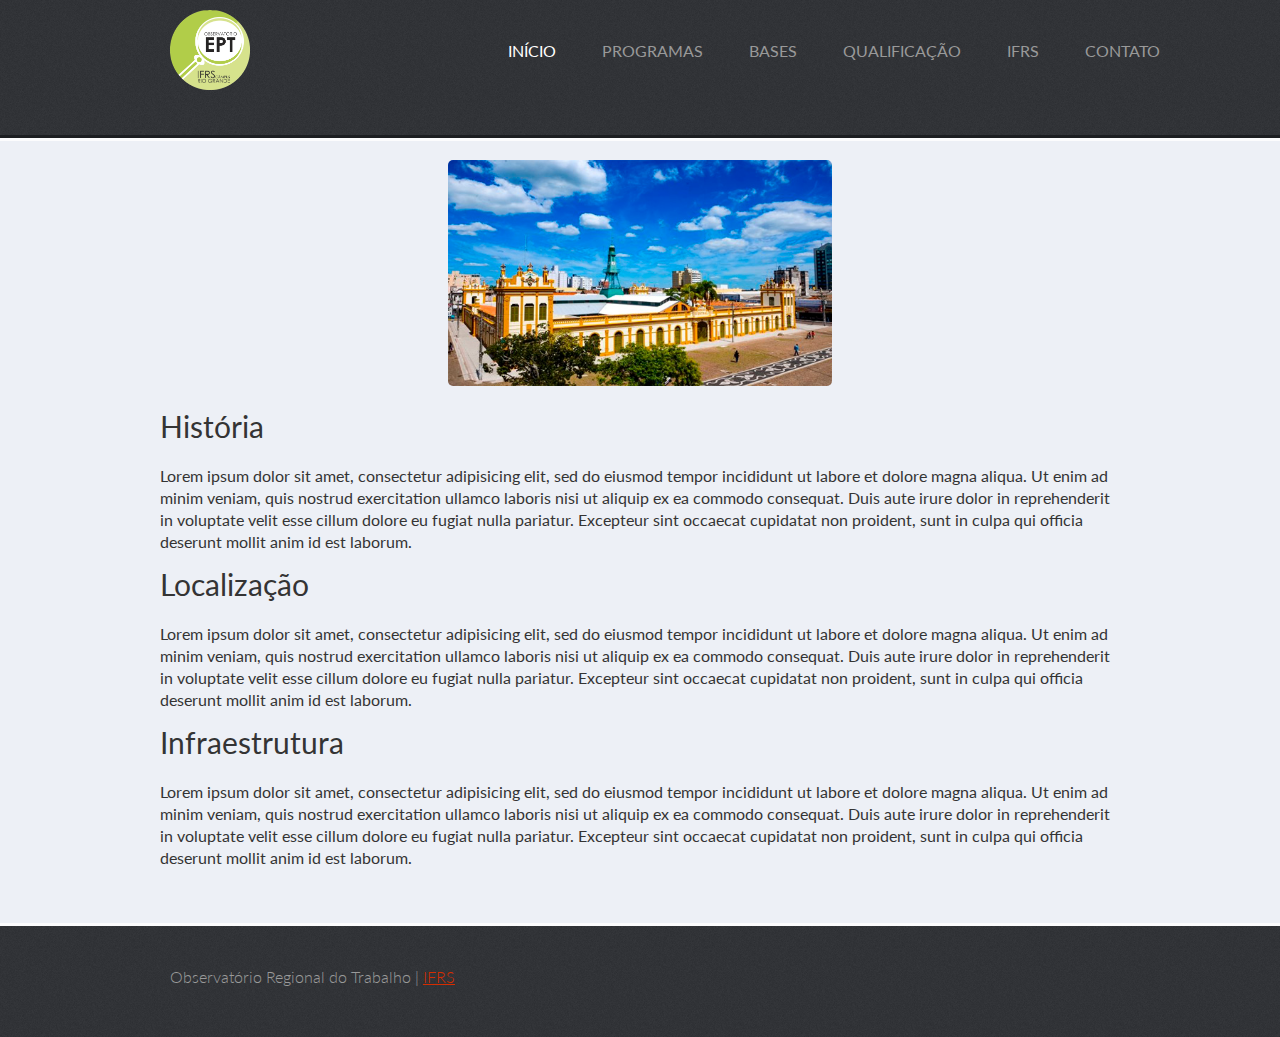
<file: sobre-pel.html>
<!DOCTYPE html>
<html lang="en">
<head>
<title>EPT | Rio Grande</title>
<link rel="shortcut icon" href="images/favicon.ico">
<meta charset="utf-8">
<link href='http://fonts.googleapis.com/css?family=Lato:300,400,700,300italic' rel='stylesheet' type='text/css'>
<link rel="stylesheet" href="css/reset.css" type="text/css" media="screen">
<link rel="stylesheet" href="css/grid.css" type="text/css" media="screen">
<link rel="stylesheet" href="css/style.css" type="text/css" media="screen">
<script src="js/jquery.js"></script>
<script src="js/jquery-migrate-1.1.1.js"></script>
<!--[if lt IE 9]>
<script src="js/html5shiv.js"></script>
<link rel="stylesheet" href="css/ie.css" type="text/css" media="screen">
<link href='http://fonts.googleapis.com/css?family=Lato:300italic' rel='stylesheet' type='text/css'>
<link href='http://fonts.googleapis.com/css?family=Lato:300' rel='stylesheet' type='text/css'>
<link href='http://fonts.googleapis.com/css?family=Lato:400' rel='stylesheet' type='text/css'>
<link href='http://fonts.googleapis.com/css?family=Lato:700' rel='stylesheet' type='text/css'>
<![endif]-->
</head>
<body>
  <header>
    <div class="container_12">
      <div class="grid_13">
        <div class="wrapper"> <a href="index.html" class="logo">teste</a>
          <nav>
            <ul class="menu">
              <li  class="active"><a href="index.html">Início</a></li>
              <li><a>Programas</a>
                <ul>
                  <li><a href="pesquisa.html">Pesquisa</a></li><br>
                  <li><a href="prominp.html">Prominp</a></li><br>
                  <li><a href="pronatec.html">Pronatec</a></li>
                </ul>
              </li>
              <li><a href="base.html">Bases</a></li>
              <li><a href="linha-pesquisa2.html">Qualificação</a></li>
              <li><a href="sobre-ifrs.html">ifrs</a></li>
              <li><a href="contato.html">Contato</a></li>
            </ul>
          </nav>
        </div>
    </div>
  </header>
<div id="content">
  <div class="inner">
    <div class="container_12">
      <div class="wrapper">
      <figure><img src="images/slide33.jpg" class="about-img"></figure>
        <div class="about-city">
          <h2><strong>História</strong></h2>
          <p>
            Lorem ipsum dolor sit amet, consectetur adipisicing elit, sed do eiusmod
            tempor incididunt ut labore et dolore magna aliqua. Ut enim ad minim veniam,
            quis nostrud exercitation ullamco laboris nisi ut aliquip ex ea commodo
            consequat. Duis aute irure dolor in reprehenderit in voluptate velit esse
            cillum dolore eu fugiat nulla pariatur. Excepteur sint occaecat cupidatat non
            proident, sunt in culpa qui officia deserunt mollit anim id est laborum.
          </p>
          <h2><strong>Localização</strong></h2>
          <p>
            Lorem ipsum dolor sit amet, consectetur adipisicing elit, sed do eiusmod
            tempor incididunt ut labore et dolore magna aliqua. Ut enim ad minim veniam,
            quis nostrud exercitation ullamco laboris nisi ut aliquip ex ea commodo
            consequat. Duis aute irure dolor in reprehenderit in voluptate velit esse
            cillum dolore eu fugiat nulla pariatur. Excepteur sint occaecat cupidatat non
            proident, sunt in culpa qui officia deserunt mollit anim id est laborum.
          </p>
          <h2><strong>Infraestrutura</strong></h2>
          <p>
            Lorem ipsum dolor sit amet, consectetur adipisicing elit, sed do eiusmod
            tempor incididunt ut labore et dolore magna aliqua. Ut enim ad minim veniam,
            quis nostrud exercitation ullamco laboris nisi ut aliquip ex ea commodo
            consequat. Duis aute irure dolor in reprehenderit in voluptate velit esse
            cillum dolore eu fugiat nulla pariatur. Excepteur sint occaecat cupidatat non
            proident, sunt in culpa qui officia deserunt mollit anim id est laborum.
          </p>
        </div>
      </div>
    </div>
  </div>
</div>
<footer>
  <div class="container_12">
    <div class="wrapper">
      <div class="grid_8"> Observatório Regional do Trabalho | <a href="http://www.ifrs.edu.br/"> IFRS </a></div>
      <!--<div class="grid_4">
        <div class="social"> My Social:<a href="#"><img src="images/facebook-icon.png" alt=""></a><a href="#"><img src="images/twitter-icon.png" alt=""></a> </div>
      </div>-->
    </div>
  </div>
</footer>
</body>
</html>
</file>
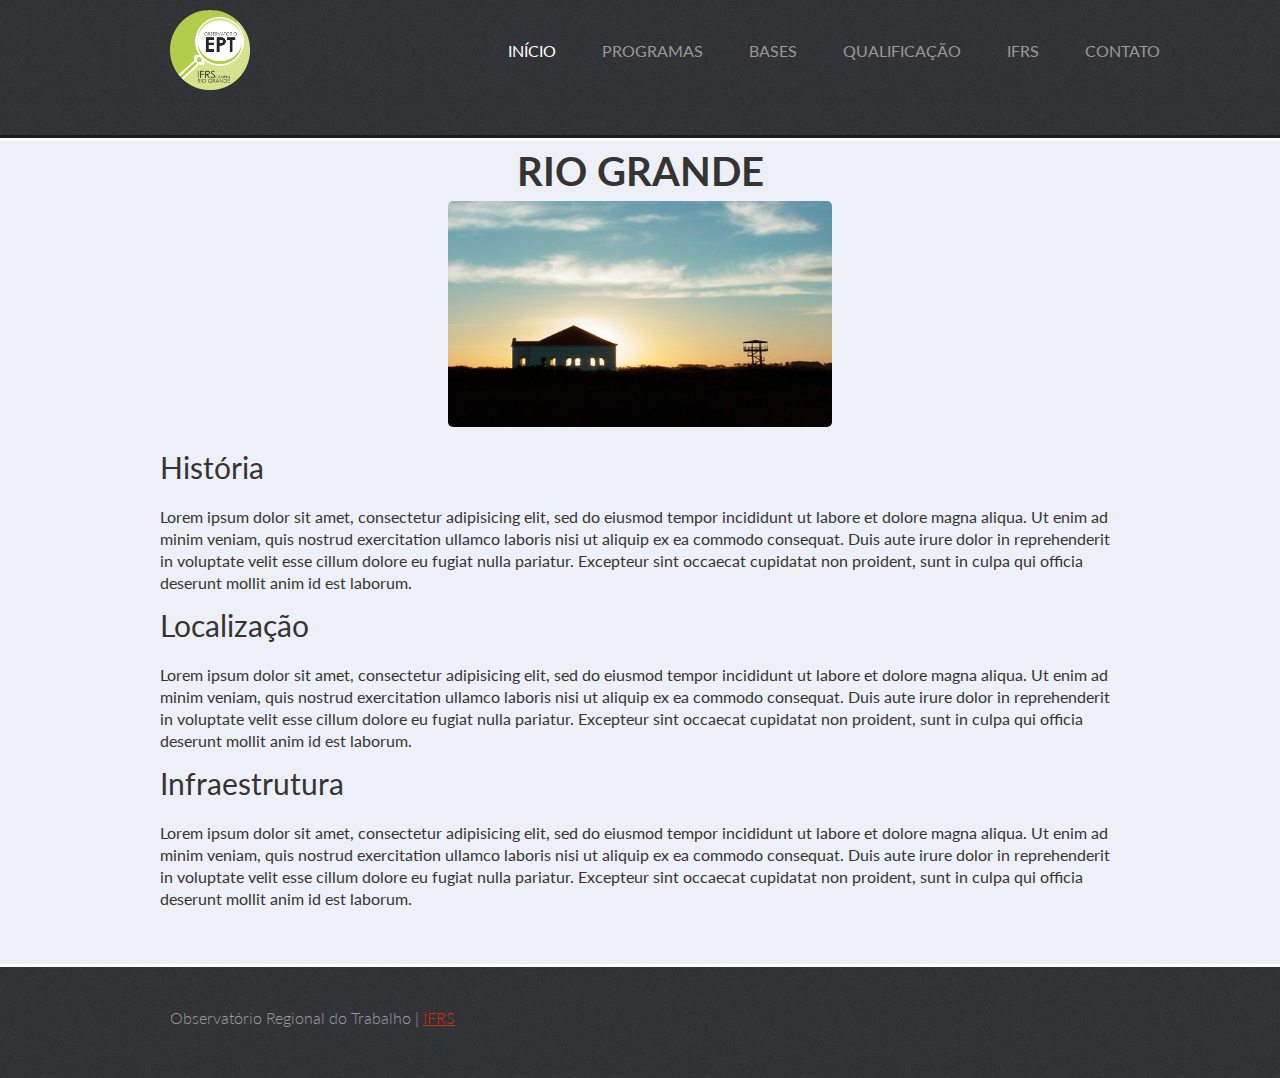
<file: sobre-rg.html>
<!DOCTYPE html>
<html lang="en">
<head>
<title>EPT | Rio Grande</title>
<link rel="shortcut icon" href="images/favicon.ico">
<meta charset="utf-8">
<link href='http://fonts.googleapis.com/css?family=Lato:300,400,700,300italic' rel='stylesheet' type='text/css'>
<link rel="stylesheet" href="css/reset.css" type="text/css" media="screen">
<link rel="stylesheet" href="css/grid.css" type="text/css" media="screen">
<link rel="stylesheet" href="css/style.css" type="text/css" media="screen">
<script src="js/jquery.js"></script>
<script src="js/jquery-migrate-1.1.1.js"></script>
<!--[if lt IE 9]>
<script src="js/html5shiv.js"></script>
<link rel="stylesheet" href="css/ie.css" type="text/css" media="screen">
<link href='http://fonts.googleapis.com/css?family=Lato:300italic' rel='stylesheet' type='text/css'>
<link href='http://fonts.googleapis.com/css?family=Lato:300' rel='stylesheet' type='text/css'>
<link href='http://fonts.googleapis.com/css?family=Lato:400' rel='stylesheet' type='text/css'>
<link href='http://fonts.googleapis.com/css?family=Lato:700' rel='stylesheet' type='text/css'>
<![endif]-->
</head>
<body>
  <header>
    <div class="container_12">
       <div class="grid_13">
        <div class="wrapper"> <a href="index.html" class="logo">teste</a>
          <nav>
            <ul class="menu">
              <li  class="active"><a href="index.html">Início</a></li>
              <li><a>Programas</a>
                <ul>
                  <li><a href="pesquisa.html">Pesquisa</a></li><br>
                  <li><a href="prominp.html">Prominp</a></li><br>
                  <li><a href="pronatec.html">Pronatec</a></li>
                </ul>
              </li>
              <li><a href="base.html">Bases</a></li>
              <li><a href="linha-pesquisa2.html">Qualificação</a></li>
              <li><a href="sobre-ifrs.html">ifrs</a></li>
              <li><a href="contato.html">Contato</a></li>
            </ul>
          </nav>
        </div>
   
    </div>
  </header>
<div id="content">
  <div class="inner">
    <div class="container_12">
      <h1 style="text-align: center;">RIO GRANDE</h1>
      <figure><img src="images/slide11.jpg" class="about-img"></figure>
        <div class="about-city">
          <h2><strong>História</strong></h2>
          <p>
            Lorem ipsum dolor sit amet, consectetur adipisicing elit, sed do eiusmod
            tempor incididunt ut labore et dolore magna aliqua. Ut enim ad minim veniam,
            quis nostrud exercitation ullamco laboris nisi ut aliquip ex ea commodo
            consequat. Duis aute irure dolor in reprehenderit in voluptate velit esse
            cillum dolore eu fugiat nulla pariatur. Excepteur sint occaecat cupidatat non
            proident, sunt in culpa qui officia deserunt mollit anim id est laborum.
          </p>
          <h2><strong>Localização</strong></h2>
          <p>
            Lorem ipsum dolor sit amet, consectetur adipisicing elit, sed do eiusmod
            tempor incididunt ut labore et dolore magna aliqua. Ut enim ad minim veniam,
            quis nostrud exercitation ullamco laboris nisi ut aliquip ex ea commodo
            consequat. Duis aute irure dolor in reprehenderit in voluptate velit esse
            cillum dolore eu fugiat nulla pariatur. Excepteur sint occaecat cupidatat non
            proident, sunt in culpa qui officia deserunt mollit anim id est laborum.
          </p>
          <h2><strong>Infraestrutura</strong></h2>
          <p>
            Lorem ipsum dolor sit amet, consectetur adipisicing elit, sed do eiusmod
            tempor incididunt ut labore et dolore magna aliqua. Ut enim ad minim veniam,
            quis nostrud exercitation ullamco laboris nisi ut aliquip ex ea commodo
            consequat. Duis aute irure dolor in reprehenderit in voluptate velit esse
            cillum dolore eu fugiat nulla pariatur. Excepteur sint occaecat cupidatat non
            proident, sunt in culpa qui officia deserunt mollit anim id est laborum.
          </p>
        </div>
    </div>
  </div>
</div>
<footer>
  <div class="container_12">
    <div class="wrapper">
      <div class="grid_8"> Observatório Regional do Trabalho | <a href="http://www.ifrs.edu.br/"> IFRS </a></div>
      <!--<div class="grid_4">
        <div class="social"> My Social:<a href="#"><img src="images/facebook-icon.png" alt=""></a><a href="#"><img src="images/twitter-icon.png" alt=""></a> </div>
      </div>-->
    </div>
  </div>
</footer>
</body>
</html>
</file>
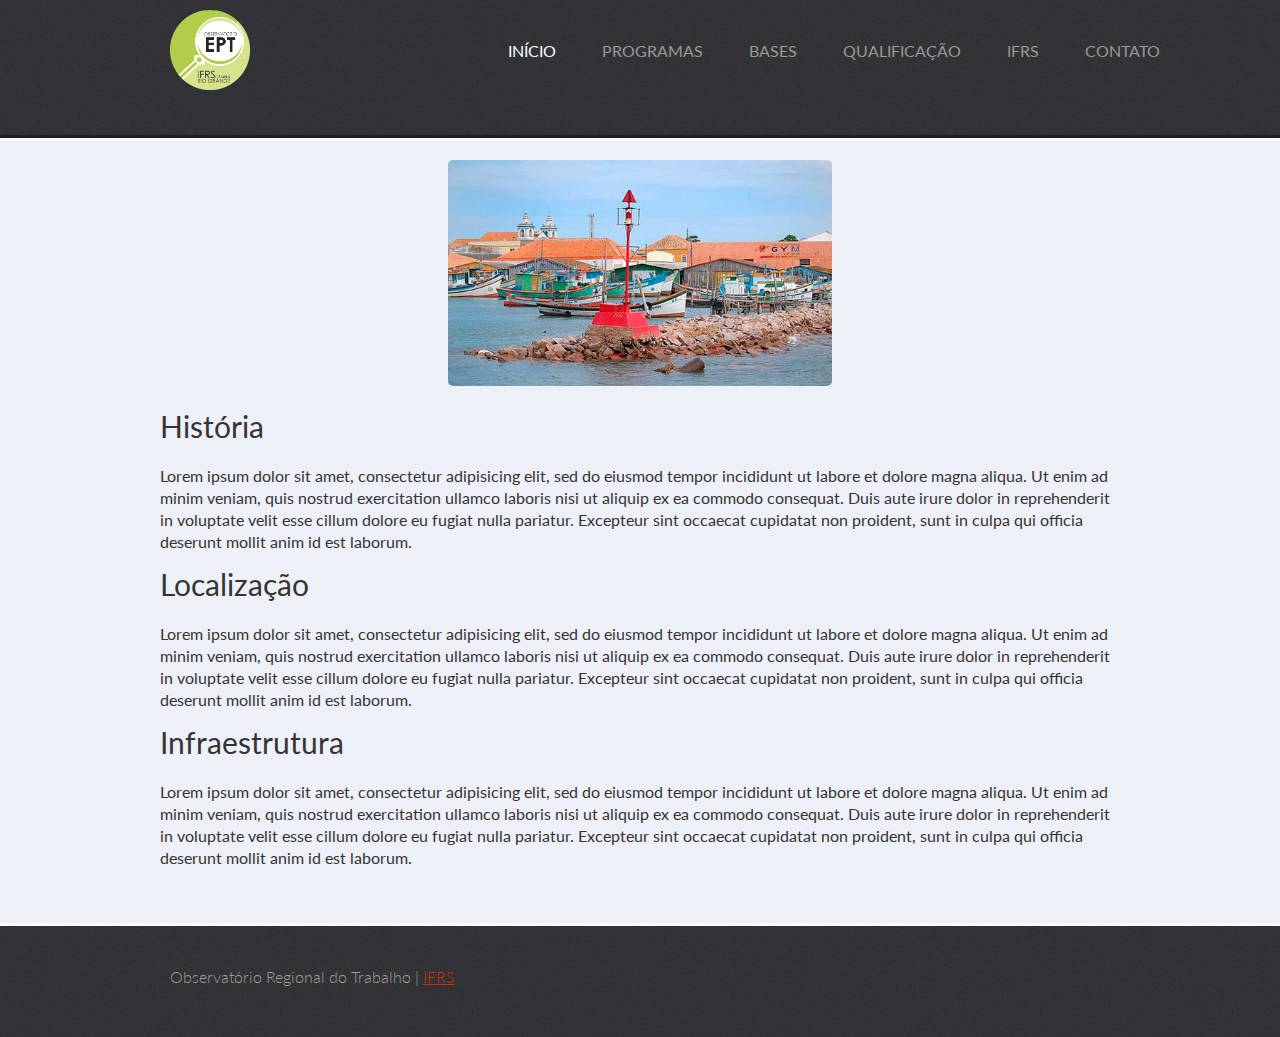
<file: sobre-sjn.html>
<!DOCTYPE html>
<html lang="en">
<head>
<title>EPT | Rio Grande</title>
<link rel="shortcut icon" href="images/favicon.ico">
<meta charset="utf-8">
<link href='http://fonts.googleapis.com/css?family=Lato:300,400,700,300italic' rel='stylesheet' type='text/css'>
<link rel="stylesheet" href="css/reset.css" type="text/css" media="screen">
<link rel="stylesheet" href="css/grid.css" type="text/css" media="screen">
<link rel="stylesheet" href="css/style.css" type="text/css" media="screen">
<script src="js/jquery.js"></script>
<script src="js/jquery-migrate-1.1.1.js"></script>
<!--[if lt IE 9]>
<script src="js/html5shiv.js"></script>
<link rel="stylesheet" href="css/ie.css" type="text/css" media="screen">
<link href='http://fonts.googleapis.com/css?family=Lato:300italic' rel='stylesheet' type='text/css'>
<link href='http://fonts.googleapis.com/css?family=Lato:300' rel='stylesheet' type='text/css'>
<link href='http://fonts.googleapis.com/css?family=Lato:400' rel='stylesheet' type='text/css'>
<link href='http://fonts.googleapis.com/css?family=Lato:700' rel='stylesheet' type='text/css'>
<![endif]-->
</head>
<body>
  <header>
    <div class="container_12">
       <div class="grid_13">
        <div class="wrapper"> <a href="index.html" class="logo">teste</a>
          <nav>
            <ul class="menu">
              <li  class="active"><a href="index.html">Início</a></li>
              <li><a>Programas</a>
                <ul>
                  <li><a href="pesquisa.html">Pesquisa</a></li><br>
                  <li><a href="prominp.html">Prominp</a></li><br>
                  <li><a href="pronatec.html">Pronatec</a></li>
                </ul>
              </li>
              <li><a href="base.html">Bases</a></li>
              <li><a href="linha-pesquisa2.html">Qualificação</a></li>
              <li><a href="sobre-ifrs.html">ifrs</a></li>
              <li><a href="contato.html">Contato</a></li>
            </ul>
          </nav>
        </div>
    </div>
  </header>
<div id="content">
  <div class="inner">
    <div class="container_12">
      <div class="wrapper">
      <figure><img src="images/slide22.jpg" class="about-img"></figure>
        <div class="about-city">
          <h2><strong>História</strong></h2>
          <p>
            Lorem ipsum dolor sit amet, consectetur adipisicing elit, sed do eiusmod
            tempor incididunt ut labore et dolore magna aliqua. Ut enim ad minim veniam,
            quis nostrud exercitation ullamco laboris nisi ut aliquip ex ea commodo
            consequat. Duis aute irure dolor in reprehenderit in voluptate velit esse
            cillum dolore eu fugiat nulla pariatur. Excepteur sint occaecat cupidatat non
            proident, sunt in culpa qui officia deserunt mollit anim id est laborum.
          </p>
          <h2><strong>Localização</strong></h2>
          <p>
            Lorem ipsum dolor sit amet, consectetur adipisicing elit, sed do eiusmod
            tempor incididunt ut labore et dolore magna aliqua. Ut enim ad minim veniam,
            quis nostrud exercitation ullamco laboris nisi ut aliquip ex ea commodo
            consequat. Duis aute irure dolor in reprehenderit in voluptate velit esse
            cillum dolore eu fugiat nulla pariatur. Excepteur sint occaecat cupidatat non
            proident, sunt in culpa qui officia deserunt mollit anim id est laborum.
          </p>
          <h2><strong>Infraestrutura</strong></h2>
          <p>
            Lorem ipsum dolor sit amet, consectetur adipisicing elit, sed do eiusmod
            tempor incididunt ut labore et dolore magna aliqua. Ut enim ad minim veniam,
            quis nostrud exercitation ullamco laboris nisi ut aliquip ex ea commodo
            consequat. Duis aute irure dolor in reprehenderit in voluptate velit esse
            cillum dolore eu fugiat nulla pariatur. Excepteur sint occaecat cupidatat non
            proident, sunt in culpa qui officia deserunt mollit anim id est laborum.
          </p>
        </div>
      </div>
    </div>
  </div>
</div>
<footer>
  <div class="container_12">
    <div class="wrapper">
      <div class="grid_8"> Observatório Regional do Trabalho | <a href="http://www.ifrs.edu.br/"> IFRS </a></div>
      <!--<div class="grid_4">
        <div class="social"> My Social:<a href="#"><img src="images/facebook-icon.png" alt=""></a><a href="#"><img src="images/twitter-icon.png" alt=""></a> </div>
      </div>-->
    </div>
  </div>
</footer>
</body>
</html>
</file>
<file: stylesheets/stylesheet.css>
* {
  box-sizing: border-box; }

body {
  padding: 0;
  margin: 0;
  font-family: "Open Sans", "Helvetica Neue", Helvetica, Arial, sans-serif;
  font-size: 16px;
  line-height: 1.5;
  color: #606c71; }

a {
  color: #1e6bb8;
  text-decoration: none; }
  a:hover {
    text-decoration: underline; }

.btn {
  display: inline-block;
  margin-bottom: 1rem;
  color: rgba(255, 255, 255, 0.7);
  background-color: rgba(255, 255, 255, 0.08);
  border-color: rgba(255, 255, 255, 0.2);
  border-style: solid;
  border-width: 1px;
  border-radius: 0.3rem;
  transition: color 0.2s, background-color 0.2s, border-color 0.2s; }
  .btn + .btn {
    margin-left: 1rem; }

.btn:hover {
  color: rgba(255, 255, 255, 0.8);
  text-decoration: none;
  background-color: rgba(255, 255, 255, 0.2);
  border-color: rgba(255, 255, 255, 0.3); }

@media screen and (min-width: 64em) {
  .btn {
    padding: 0.75rem 1rem; } }

@media screen and (min-width: 42em) and (max-width: 64em) {
  .btn {
    padding: 0.6rem 0.9rem;
    font-size: 0.9rem; } }

@media screen and (max-width: 42em) {
  .btn {
    display: block;
    width: 100%;
    padding: 0.75rem;
    font-size: 0.9rem; }
    .btn + .btn {
      margin-top: 1rem;
      margin-left: 0; } }

.page-header {
  color: #fff;
  text-align: center;
  background-color: #159957;
  background-image: linear-gradient(120deg, #155799, #159957); }

@media screen and (min-width: 64em) {
  .page-header {
    padding: 5rem 6rem; } }

@media screen and (min-width: 42em) and (max-width: 64em) {
  .page-header {
    padding: 3rem 4rem; } }

@media screen and (max-width: 42em) {
  .page-header {
    padding: 2rem 1rem; } }

.project-name {
  margin-top: 0;
  margin-bottom: 0.1rem; }

@media screen and (min-width: 64em) {
  .project-name {
    font-size: 3.25rem; } }

@media screen and (min-width: 42em) and (max-width: 64em) {
  .project-name {
    font-size: 2.25rem; } }

@media screen and (max-width: 42em) {
  .project-name {
    font-size: 1.75rem; } }

.project-tagline {
  margin-bottom: 2rem;
  font-weight: normal;
  opacity: 0.7; }

@media screen and (min-width: 64em) {
  .project-tagline {
    font-size: 1.25rem; } }

@media screen and (min-width: 42em) and (max-width: 64em) {
  .project-tagline {
    font-size: 1.15rem; } }

@media screen and (max-width: 42em) {
  .project-tagline {
    font-size: 1rem; } }

.main-content :first-child {
  margin-top: 0; }
.main-content img {
  max-width: 100%; }
.main-content h1, .main-content h2, .main-content h3, .main-content h4, .main-content h5, .main-content h6 {
  margin-top: 2rem;
  margin-bottom: 1rem;
  font-weight: normal;
  color: #159957; }
.main-content p {
  margin-bottom: 1em; }
.main-content code {
  padding: 2px 4px;
  font-family: Consolas, "Liberation Mono", Menlo, Courier, monospace;
  font-size: 0.9rem;
  color: #383e41;
  background-color: #f3f6fa;
  border-radius: 0.3rem; }
.main-content pre {
  padding: 0.8rem;
  margin-top: 0;
  margin-bottom: 1rem;
  font: 1rem Consolas, "Liberation Mono", Menlo, Courier, monospace;
  color: #567482;
  word-wrap: normal;
  background-color: #f3f6fa;
  border: solid 1px #dce6f0;
  border-radius: 0.3rem; }
  .main-content pre > code {
    padding: 0;
    margin: 0;
    font-size: 0.9rem;
    color: #567482;
    word-break: normal;
    white-space: pre;
    background: transparent;
    border: 0; }
.main-content .highlight {
  margin-bottom: 1rem; }
  .main-content .highlight pre {
    margin-bottom: 0;
    word-break: normal; }
.main-content .highlight pre, .main-content pre {
  padding: 0.8rem;
  overflow: auto;
  font-size: 0.9rem;
  line-height: 1.45;
  border-radius: 0.3rem; }
.main-content pre code, .main-content pre tt {
  display: inline;
  max-width: initial;
  padding: 0;
  margin: 0;
  overflow: initial;
  line-height: inherit;
  word-wrap: normal;
  background-color: transparent;
  border: 0; }
  .main-content pre code:before, .main-content pre code:after, .main-content pre tt:before, .main-content pre tt:after {
    content: normal; }
.main-content ul, .main-content ol {
  margin-top: 0; }
.main-content blockquote {
  padding: 0 1rem;
  margin-left: 0;
  color: #819198;
  border-left: 0.3rem solid #dce6f0; }
  .main-content blockquote > :first-child {
    margin-top: 0; }
  .main-content blockquote > :last-child {
    margin-bottom: 0; }
.main-content table {
  display: block;
  width: 100%;
  overflow: auto;
  word-break: normal;
  word-break: keep-all; }
  .main-content table th {
    font-weight: bold; }
  .main-content table th, .main-content table td {
    padding: 0.5rem 1rem;
    border: 1px solid #e9ebec; }
.main-content dl {
  padding: 0; }
  .main-content dl dt {
    padding: 0;
    margin-top: 1rem;
    font-size: 1rem;
    font-weight: bold; }
  .main-content dl dd {
    padding: 0;
    margin-bottom: 1rem; }
.main-content hr {
  height: 2px;
  padding: 0;
  margin: 1rem 0;
  background-color: #eff0f1;
  border: 0; }

@media screen and (min-width: 64em) {
  .main-content {
    max-width: 64rem;
    padding: 2rem 6rem;
    margin: 0 auto;
    font-size: 1.1rem; } }

@media screen and (min-width: 42em) and (max-width: 64em) {
  .main-content {
    padding: 2rem 4rem;
    font-size: 1.1rem; } }

@media screen and (max-width: 42em) {
  .main-content {
    padding: 2rem 1rem;
    font-size: 1rem; } }

.site-footer {
  padding-top: 2rem;
  margin-top: 2rem;
  border-top: solid 1px #eff0f1; }

.site-footer-owner {
  display: block;
  font-weight: bold; }

.site-footer-credits {
  color: #819198; }

@media screen and (min-width: 64em) {
  .site-footer {
    font-size: 1rem; } }

@media screen and (min-width: 42em) and (max-width: 64em) {
  .site-footer {
    font-size: 1rem; } }

@media screen and (max-width: 42em) {
  .site-footer {
    font-size: 0.9rem; } }
</file>
<file: stylesheets/github-light.css>
/*
The MIT License (MIT)

Copyright (c) 2016 GitHub, Inc.

Permission is hereby granted, free of charge, to any person obtaining a copy
of this software and associated documentation files (the "Software"), to deal
in the Software without restriction, including without limitation the rights
to use, copy, modify, merge, publish, distribute, sublicense, and/or sell
copies of the Software, and to permit persons to whom the Software is
furnished to do so, subject to the following conditions:

The above copyright notice and this permission notice shall be included in all
copies or substantial portions of the Software.

THE SOFTWARE IS PROVIDED "AS IS", WITHOUT WARRANTY OF ANY KIND, EXPRESS OR
IMPLIED, INCLUDING BUT NOT LIMITED TO THE WARRANTIES OF MERCHANTABILITY,
FITNESS FOR A PARTICULAR PURPOSE AND NONINFRINGEMENT. IN NO EVENT SHALL THE
AUTHORS OR COPYRIGHT HOLDERS BE LIABLE FOR ANY CLAIM, DAMAGES OR OTHER
LIABILITY, WHETHER IN AN ACTION OF CONTRACT, TORT OR OTHERWISE, ARISING FROM,
OUT OF OR IN CONNECTION WITH THE SOFTWARE OR THE USE OR OTHER DEALINGS IN THE
SOFTWARE.

*/

.pl-c /* comment */ {
  color: #969896;
}

.pl-c1 /* constant, variable.other.constant, support, meta.property-name, support.constant, support.variable, meta.module-reference, markup.raw, meta.diff.header */,
.pl-s .pl-v /* string variable */ {
  color: #0086b3;
}

.pl-e /* entity */,
.pl-en /* entity.name */ {
  color: #795da3;
}

.pl-smi /* variable.parameter.function, storage.modifier.package, storage.modifier.import, storage.type.java, variable.other */,
.pl-s .pl-s1 /* string source */ {
  color: #333;
}

.pl-ent /* entity.name.tag */ {
  color: #63a35c;
}

.pl-k /* keyword, storage, storage.type */ {
  color: #a71d5d;
}

.pl-s /* string */,
.pl-pds /* punctuation.definition.string, string.regexp.character-class */,
.pl-s .pl-pse .pl-s1 /* string punctuation.section.embedded source */,
.pl-sr /* string.regexp */,
.pl-sr .pl-cce /* string.regexp constant.character.escape */,
.pl-sr .pl-sre /* string.regexp source.ruby.embedded */,
.pl-sr .pl-sra /* string.regexp string.regexp.arbitrary-repitition */ {
  color: #183691;
}

.pl-v /* variable */ {
  color: #ed6a43;
}

.pl-id /* invalid.deprecated */ {
  color: #b52a1d;
}

.pl-ii /* invalid.illegal */ {
  color: #f8f8f8;
  background-color: #b52a1d;
}

.pl-sr .pl-cce /* string.regexp constant.character.escape */ {
  font-weight: bold;
  color: #63a35c;
}

.pl-ml /* markup.list */ {
  color: #693a17;
}

.pl-mh /* markup.heading */,
.pl-mh .pl-en /* markup.heading entity.name */,
.pl-ms /* meta.separator */ {
  font-weight: bold;
  color: #1d3e81;
}

.pl-mq /* markup.quote */ {
  color: #008080;
}

.pl-mi /* markup.italic */ {
  font-style: italic;
  color: #333;
}

.pl-mb /* markup.bold */ {
  font-weight: bold;
  color: #333;
}

.pl-md /* markup.deleted, meta.diff.header.from-file */ {
  color: #bd2c00;
  background-color: #ffecec;
}

.pl-mi1 /* markup.inserted, meta.diff.header.to-file */ {
  color: #55a532;
  background-color: #eaffea;
}

.pl-mdr /* meta.diff.range */ {
  font-weight: bold;
  color: #795da3;
}

.pl-mo /* meta.output */ {
  color: #1d3e81;
}
</file>
<file: css/grid.css>
/*
	Variable Grid System.
	Learn more ~ http://www.spry-soft.com/grids/
	Based on 960 Grid System - http://960.gs/

	Licensed under GPL and MIT.
*/

/*
  Forces backgrounds to span full width,
  even if there is horizontal scrolling.
  Increase this if your layout is wider.

  Note: IE6 works fine without this fix.
*/

body {
  min-width: 960px;
}

/* Containers
----------------------------------------------------------------------------------------------------*/
.container_12 {
	margin-left: auto;
	margin-right: auto;
	width: 960px;
	margin-top: 0;
}

/* Grid >> Global
----------------------------------------------------------------------------------------------------*/


.grid_1,
.grid_2,
.grid_3,
.grid_4,
.grid_5,
.grid_6,
.grid_7,
.grid_8,
.grid_9,
.grid_10,
.grid_11,
.grid_12,
.grid_13 {
	display:inline;
	float: left;
	position: relative;
	margin-left: 10px;
	margin-right: 10px;
}



.push_1, .pull_1,
.push_2, .pull_2,
.push_3, .pull_3,
.push_4, .pull_4,
.push_5, .pull_5,
.push_6, .pull_6,
.push_7, .pull_7,
.push_8, .pull_8,
.push_9, .pull_9,
.push_10, .pull_10,
.push_11, .pull_11,
.push_12, .pull_12 {
	position:relative;
}


/* Grid >> Children (Alpha ~ First, Omega ~ Last)
----------------------------------------------------------------------------------------------------*/

.alpha {
	margin-left: 0;
}

.omega {
	margin-right: 0;
}

/* Grid >> 12 Columns
----------------------------------------------------------------------------------------------------*/


.container_12 .grid_1 {
	width:60px;
}

.container_12 .grid_2 {
	width:140px;
}

.container_12 .grid_3 {
	width:220px;
}

.container_12 .grid_4 {
	width:300px;
}

.container_12 .grid_5 {
	width:380px;
}

.container_12 .grid_6 {
	width:460px;
}

.container_12 .grid_7 {
	width:540px;
}

.container_12 .grid_8 {
	width:620px;
}

.container_12 .grid_9 {
	width:700px;
}

.container_12 .grid_10 {
	width:780px;
}

.container_12 .grid_11 {
	width:860px;
}

.container_12 .grid_12 {
	width:940px;
}
.container_12 .grid_13 {
	width:1010px;
}




/* Prefix Extra Space >> 12 Columns
----------------------------------------------------------------------------------------------------*/


.container_12 .prefix_1 {
	padding-left:80px;
}

.container_12 .prefix_2 {
	padding-left:160px;
}

.container_12 .prefix_3 {
	padding-left:240px;
}

.container_12 .prefix_4 {
	padding-left:320px;
}

.container_12 .prefix_5 {
	padding-left:400px;
}

.container_12 .prefix_6 {
	padding-left:480px;
}

.container_12 .prefix_7 {
	padding-left:560px;
}

.container_12 .prefix_8 {
	padding-left:640px;
}

.container_12 .prefix_9 {
	padding-left:720px;
}

.container_12 .prefix_10 {
	padding-left:800px;
}

.container_12 .prefix_11 {
	padding-left:880px;
}



/* Suffix Extra Space >> 12 Columns
----------------------------------------------------------------------------------------------------*/


.container_12 .suffix_1 {
	padding-right:80px;
}

.container_12 .suffix_2 {
	padding-right:160px;
}

.container_12 .suffix_3 {
	padding-right:240px;
}

.container_12 .suffix_4 {
	padding-right:320px;
}

.container_12 .suffix_5 {
	padding-right:400px;
}

.container_12 .suffix_6 {
	padding-right:480px;
}

.container_12 .suffix_7 {
	padding-right:560px;
}

.container_12 .suffix_8 {
	padding-right:640px;
}

.container_12 .suffix_9 {
	padding-right:720px;
}

.container_12 .suffix_10 {
	padding-right:800px;
}

.container_12 .suffix_11 {
	padding-right:880px;
}



/* Push Space >> 12 Columns
----------------------------------------------------------------------------------------------------*/


.container_12 .push_1 {
	left:80px;
}

.container_12 .push_2 {
	left:160px;
}

.container_12 .push_3 {
	left:240px;
}

.container_12 .push_4 {
	left:320px;
}

.container_12 .push_5 {
	left:400px;
}

.container_12 .push_6 {
	left:480px;
}

.container_12 .push_7 {
	left:560px;
}

.container_12 .push_8 {
	left:640px;
}

.container_12 .push_9 {
	left:720px;
}

.container_12 .push_10 {
	left:800px;
}

.container_12 .push_11 {
	left:880px;
}



/* Pull Space >> 12 Columns
----------------------------------------------------------------------------------------------------*/


.container_12 .pull_1 {
	left:-80px;
}

.container_12 .pull_2 {
	left:-160px;
}

.container_12 .pull_3 {
	left:-240px;
}

.container_12 .pull_4 {
	left:-320px;
}

.container_12 .pull_5 {
	left:-400px;
}

.container_12 .pull_6 {
	left:-480px;
}

.container_12 .pull_7 {
	left:-560px;
}

.container_12 .pull_8 {
	left:-640px;
}

.container_12 .pull_9 {
	left:-720px;
}

.container_12 .pull_10 {
	left:-800px;
}

.container_12 .pull_11 {
	left:-880px;
}




/* `Clear Floated Elements
----------------------------------------------------------------------------------------------------*/

/* http://sonspring.com/journal/clearing-floats */

.clear {
  clear: both;
  display: block;
  overflow: hidden;
  visibility: hidden;
  width: 0;
  height: 0;
}

/* http://www.yuiblog.com/blog/2010/09/27/clearfix-reloaded-overflowhidden-demystified */

.clearfix:before,
.clearfix:after {
  content: '\0020';
  display: block;
  overflow: hidden;
  visibility: hidden;
  width: 0;
  height: 0;
}

.clearfix:after {
  clear: both;
}

/*
  The following zoom:1 rule is specifically for IE6 + IE7.
  Move to separate stylesheet if invalid CSS is a problem.
*/

.clearfix {
  zoom: 1;
}
</file>
<file: css/style.css>
/* Getting the new tags to behave */
article, aside, audio, canvas, command, datalist, details, embed, figcaption, figure, footer, header, hgroup, keygen, meter, nav, output, progress, section, source, video{ display: block; }
mark, rp, rt, ruby, summary, time{ display: inline }

/* Global properties ======================================================== */

body { 
	background:#fff; 
	font-family: 'Lato', sans-serif;
	font-size:16px; 
	line-height:1.375em;
	color:#343434;
	min-width:1000px;
	
}
.ic{
	border:0;
	float:right;
	background:#fff;
	color:#f00;
	width:50%;
	line-height:10px;
	font-size:10px;
	margin:-220% 0 0 0;
	overflow:hidden;
	padding:0
}
html, body { height:100%;}


p {padding-top:16px;}

a {
	color:#d52d00; 
	outline:none;
}
a:hover{
	text-decoration:none;
}

/* Global Structure ============================================================= */

/* Left & Right alignment */

.fleft { float:left;}
.fright { float:right;}
.clear { clear:both;}

.col-1, .col-2, .col-3 { float:left;}

.alignright { text-align:right;}
.aligncenter { text-align:center;}

.wrapper { 
	width:100%;
	overflow:hidden;
}
/*----- form defaults -----*/
input, select, textarea { 
	font-size:1em;
	font-family: 'Lato', sans-serif;
	vertical-align:middle;
	font-weight:normal;
}
input, textarea {
	color: #aeaeae;
	border-radius: 5px;
	background: #fff;
	border: none;
	border-top: 1px solid #e1e4e9;
	width: 100%;
	box-sizing:border-box;
	-moz-box-sizing:border-box;	
	-webkit-box-sizing:border-box;	
	-ms-box-sizing:border-box;	
	padding: 8px 10px;
	outline: none;
}

/*----- other -----*/
.img-indent { 
	margin:0 40px 0 0; 
	float:left;
}
.img-indent img{
	width: 120px;
	height: 120px;
}
.extra-wrap { 
	width:100%;
}


h2 {
	font-weight: 300;
	font-size: 30px;
	padding: 10px 0 28px 0;
}
.h-pad {
	padding-top: 42px;
}
.h-pad1 {
	padding-top: 50px;
}
.h-indent {
	padding-bottom: 0px;
}
figure img {
	border-radius:5px;
	overflow: hidden;
}

.pad {
	padding-top: 30px;
}

/*===== header =====*/
header{
	min-height:82px;
	background: url('../images/header-bg.gif') left top repeat;
	border-bottom: 3px solid #1c1e21;
	height: 15%;
}
.logo {
	display: block;
	text-indent: -5000px;
	width: 306px;
	height: 80px;
	background: url('../images/eptlogo.png') left top no-repeat;
	background-size: 80px 80px;
	margin-top: 10px;
	float: left;
}
#logoept{
	width: 140px;
	height: 140px;
	float: left;
	top: 3%;
	left: 15%;
	position: absolute;

}
nav {
	float: right;
}
.menu {
	padding-top: 40px;
}
.menu li {
	float: left;
	padding: 0 20px 0 26px;
}
.menu li a {
	color: #999;
	text-decoration: none;
	text-transform: uppercase;
}
.menu li a:hover{
	color: red;
}
.menu .active a, .menu li a::after{
	color: #fff;
}
/*===== content =====*/
#content {
	background-image: url('../images/bg-grande-levant3.jpg');
	background-repeat: no-repeat;
	background-size: 100% 42%; 
}
#slider {
	height: 367px;
	padding-top: 50px;
}
.inner {
	background: #edf0f6;
	border-top: 3px solid #fcfcfd;
	border-bottom: 3px solid #fcfcfd;
	padding-bottom: 44px;
}
.block {
	padding: 40px 0 50px 0;
	background: url('../images/border-bg.gif') left bottom repeat-x;
	overflow: hidden;
}
.block-pad {
	padding: 40px 0 40px 0;
}
.info-block {
	float: left;
	width: 740px;
	text-transform: uppercase;
	font-weight: 400;
}
.link {
	color: #ee4003;
	text-decoration: none;
}
.link:hover {
	text-decoration: underline;
}

.button, .button1 {
	margin-top: 5px;
	float: right;
	display: inline-block;
	padding: 18px 33px 18px 33px;
	color: #fff;
	background: #343434;
	border-radius: 5px;
	text-transform: uppercase;
	text-decoration: none;
	font-weight: 300;
	transition:all 0.2s linear;
	-webkit-transition:all 0.2s linear;
	-moz-transition: all 0.2s linear;
	-o-transition: all 0.2s linear;
}
.button:hover, .button1:hover {
	transition:all 0.2s linear;
	-webkit-transition:all 0.2s linear;
	-moz-transition: all 0.2s linear;
	-o-transition: all 0.2s linear;
	background: #4f4f4f
}
.button1 {
	float: none;
	padding: 8px 28px;
	margin-top: 24px;
}
.grid-inner {
	padding-right: 61px;
}

.testimonial-block {
	background: #343434;
	border-radius: 5px;
	color: #edf0f6; 
	text-align: center;
	padding: 37px 50px;
	position: relative;
}
.testimonial-block:before {
	position: absolute;
	width:39px;
	content: '';
	height: 40px;
	background: url('../images/testimonials_bg.png') left top no-repeat;
	left: 14px;
	top:14px;
}

.clients-list li {
	float: left;
	padding-left: 76px;
}
.clients-list li:first-child {
	padding-left: 0;
}
.camera_caption div{
	padding: 0;
	background: none;
	color: #999999;
}
.camera_caption div h2 {
	color: #edf0f6;
	padding-bottom: 35px;
}
.camera_caption .button {
	margin-top: 18px;
	float: none;
	display: inline-block;
	padding: 18px 35px 18px 35px;
	color: #000;
	background: #edf0f6;
	border-radius: 5px;
	text-transform: uppercase;
	text-decoration: none;
	font-weight: 300;
	transition:all 0.2s linear;
	-webkit-transition:all 0.2s linear;
	-moz-transition: all 0.2s linear;
	-o-transition: all 0.2s linear;
}
.camera_caption .button:hover {
	transition:all 0.2s linear;
	-webkit-transition:all 0.2s linear;
	-moz-transition: all 0.2s linear;
	-o-transition: all 0.2s linear;
	background: #999;
}

.works li {
	padding-bottom: 24px;
}
.works .link {
	margin-bottom: 8px;
	display: inline-block;
}
.works li .button {
	float: none;
	padding: 8px 20px;
	margin-top: 0px;
}


.carousel {
	width:940px !important;
	height: 70px;
	margin-bottom: -10px;
}
.carousel li {
	padding: 0 60px 0 0;
}

.prev, .next {
	position: absolute;
	display: block;
	width: 39px;
	height: 39px;
	opacity: 1
}
.prev:hover, .next:hover {
	opacity: 0.9;
}
.prev {
	background: url(../images/prev_bg.gif) left top no-repeat;
	right: 48px;
	top: 50px;
}
.next {
	background: url(../images/next_bg.gif) left top no-repeat;
	right: 0;
	top: 50px;
}
.title {
	display: block;
	padding: 10px 0 10px 0;
}

.list {
	margin-top: -5px;
}
.list li {
	background:url('../images/li-bg.gif') left 13px no-repeat;
	line-height: 30px;
	padding-left: 15px;
}
.list li a {
	text-decoration: none;
	color: #343434;
}
.list li a:hover {
	color: #d52d00
}



#contact-form input {
	padding-left: 20px;
}
#contact-form textarea {
	padding-left: 20px;
	resize:none;
	height: 128px;
}
#contact-form label {
	height: 49px;
	display: block;
}
#contact-form .button1  {
	margin-right: 10px;
	padding: 8px 22px;
}
#search-form input {
	padding-left: 20px;
	font-weight: 300;
	width: 254px;
}
#search-form input[type=image] {
	width: 37px;
	padding: 0;
	margin-left: 4px;
}

.contacts {
	padding-left: 15px;
}
.contacts .title {
	padding: 5px 0 20px 0;
}
.pad1 {
	padding-bottom: 180px;
}

iframe {
	border-radius: 5px;
}

.news li {
	padding-top: 20px;
}
.news li:first-child {
	padding-top: 0;
}
.news figure {
	float: left;
	margin-right: 20px;
}
.news strong {
	display: block;
	padding: 2px 0 5px 0;
}
.news a {
	text-decoration: none;
	color: #343434;
}
.news a:hover {
	color: #d52d00;;
}

.null {
	padding-bottom: 0;
	background: none;
}
.post {
}

.post .info {
	width: 350px;
	float: left;
	padding-bottom: 20px;
}
.post .button1 {
	padding: 8px 20px;
	margin:14px 20px 0 0;
}
.post .date {
	float: left;
	margin-right: 11px;
	width: 50px;
	background: #fff;
	text-align: center;
	font-size: 24px;
}
.post .date strong {
	display: block;
	padding: 5px 0
}
.post .date span{
	display: block;
	background: #7f7f7f;
	padding: 3px 0;
	line-height: 15px;
	color: #fff;
	font-size: 15px;
}
.post .info a{
	color: #343434;
	text-decoration: none;
}
.post .info a:hover {
	color: #d52d00;
}

.comments {
	float: right;
	line-height: 20px;
}
.comments span {
	display: inline-block;
	width: 26px;
	height: 19px;
	background: url('../images/comment-bg.gif') left top no-repeat;
	margin: 2px 0 0 10px
}
/*===== footer =====*/
footer {
	height:71px;
	color: #9a9a9a;
	font-weight: 300;
	padding-top: 40px;
	background-image: url('../images/header-bg.gif');
}
.social {
	padding-left: 74px;
	line-height: 30px;
}
.social a {
	display: inline-block;
	margin-left: 5px;
}
/*==========================================*/

/* Project specifics =========================================================== */
/* Pour some CSS below ========================================================= */

.lista{
	overflow: auto;
	overflow-x: hidden;
	margin-top: 2%;
	height: 70%;
	max-height: 70%;
	width: 80%;
	left: 10%;
	position: absolute;
}

/*--------------------------------------------*/

.button-more-info{
	text-decoration: none;
	color: #fff;
}
.button-more-info:hover{
	color: red;
}
.menu li ul{
	position: absolute;  
	background-image: url('../images/header-bg.gif'); 
	display: none;
	border-radius: 5px;
	padding: 0px 0px;
	box-shadow: 1px 1px #000000;
	z-index: 1000;
}  
.menu li:hover ul{
	display: block;
}
.menu li ul li{
	display: table-column; 
	padding: 20px 10px;
	color: black;
}
.menu li ul li a:hover{
	color: red;
	cursor: pointer;
}
.about-img{
	width: 40%;
	height: 25%;
	margin-top: 2%;
	margin-bottom: 2%;
	left: 30%;
	position: relative;
}
.about-city p{
	padding: 0;
	padding-bottom: 10px;
}
h1{
	margin-top: 2%;
	font-size: 40px;
}
.pesquisa-title{
	background-color: #D4D4D4;
	width: 100%;
	height: 5%;
	padding: 5px 5px;
	margin-top: 1%;
}
.pesquisa-text{
		text-align: justify;
}
</file>
<file: css/ie.css>
figure img, .button, .testimonial-block, input, .button1, textarea, iframe {
	position: relative;
	behavior:url(../js/PIE.htc);
}

.cameraSlide {
	bottom: 0;
	left: 400px;
	position: absolute;
	right: 0;
	top: 0px;
	width: 100%;
}
</file>
